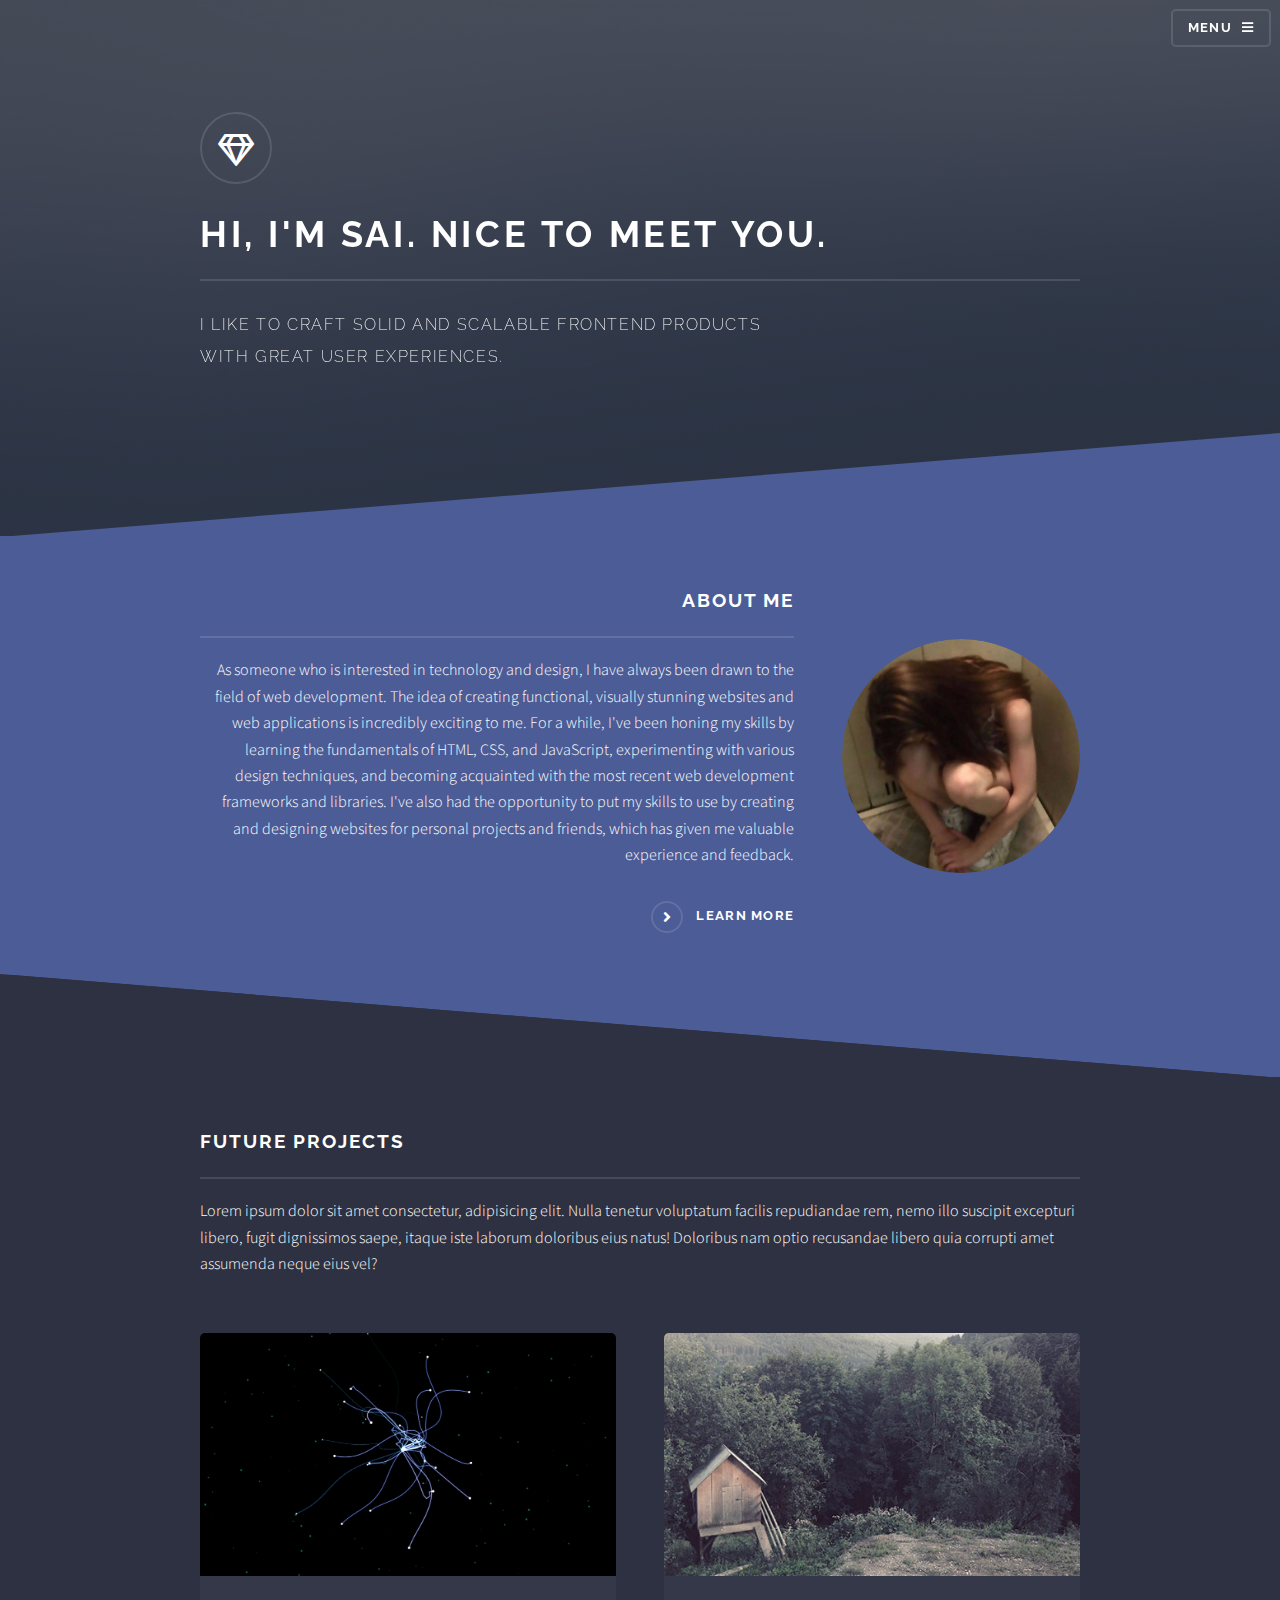
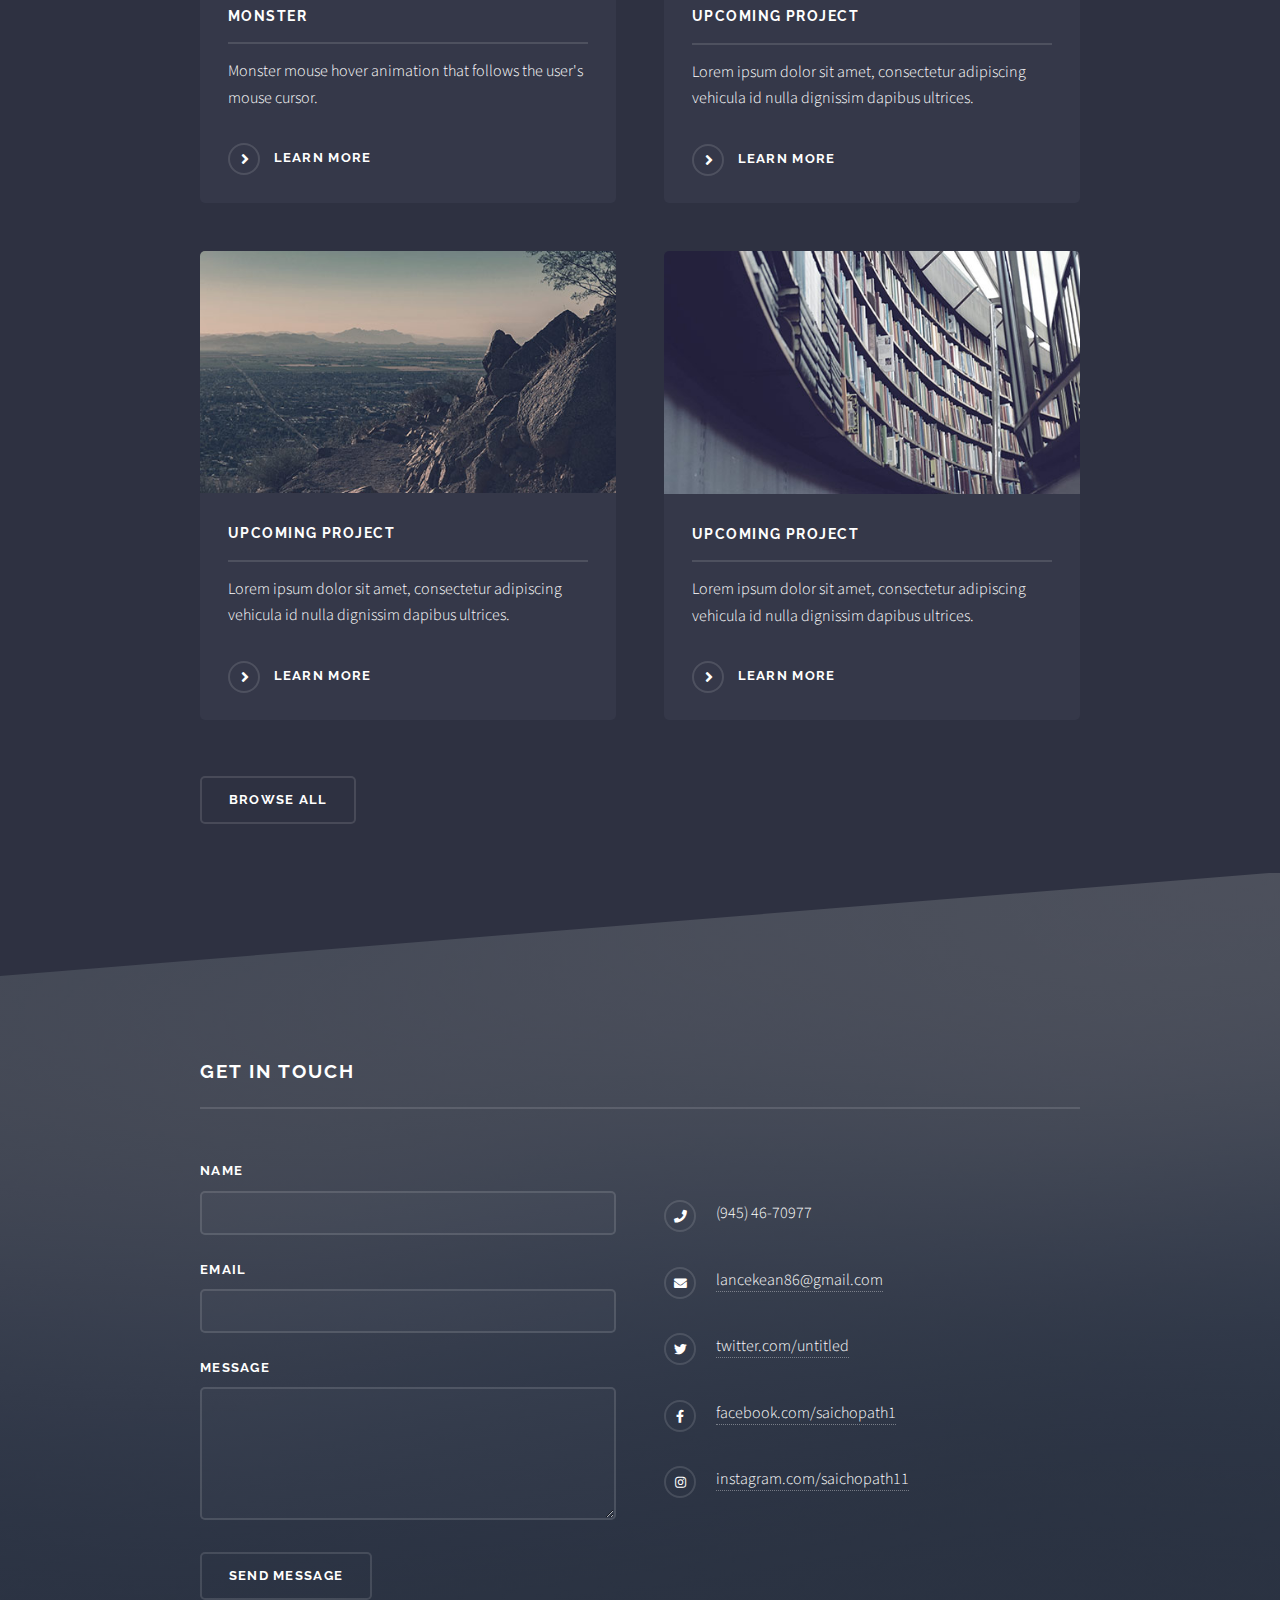
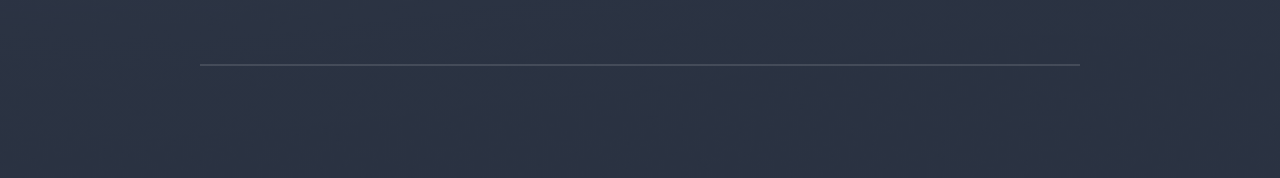
<file: index.html>
<!DOCTYPE HTML>

<html>
	<head>
		<title>SAI | Web developer</title>
		<meta charset="utf-8" />
		<meta name="viewport" content="width=device-width, initial-scale=1, user-scalable=no" />
		<link rel="stylesheet" href="assets/css/main.css" />
		<noscript><link rel="stylesheet" href="assets/css/noscript.css" /></noscript>
	</head>
	<body class="is-preload">

		<!-- Page Wrapper -->
			<div id="page-wrapper">

				<!-- Header -->
					<header id="header" class="alt">
						<h1><a href="index.html">PORTFOLIO</a></h1>
						<nav>
							<a href="#menu">Menu</a>
						</nav>
					</header>

				<!-- Menu -->
					<nav id="menu">
						<div class="inner">
							<h2>Menu</h2>
							<ul class="links">
								<li><a href="#">Home</a></li>
								<li><a href="#">Generic</a></li>
								<li><a href="#">Elements</a></li>
								<li><a href="#">Log In</a></li>
								<li><a href="#">Sign Up</a></li>
							</ul>
							<a href="#" class="close">Close</a>
						</div>
					</nav>

				<!-- Banner -->
					<section id="banner">
						<div class="inner">
							<div class="logo"><span class="icon fa-gem"></span></div>
							<h2>hi, i'm sai. nice to meet you.</h2>
							<p>I like to craft solid and scalable frontend products<br>with great user experiences.<br>	</p>
						</div>
					</section>

				<!-- Wrapper -->
					<section id="wrapper">

						<!-- One -->
							<section id="one" class="wrapper spotlight style1">
								<div class="inner">
									<a href="#" class="image"><img src="images/6.jpg" alt="" /></a>
									<div class="content">
										<h2 class="major">about me</h2>
										<p>As someone who is interested in technology and design, I have always been drawn to the field of web development. The idea of creating functional, visually stunning websites and web applications is incredibly exciting to me. For a while, I've been honing my skills by learning the fundamentals of HTML, CSS, and JavaScript, experimenting with various design techniques, and becoming acquainted with the most recent web development frameworks and libraries. I've also had the opportunity to put my skills to use by creating and designing websites for personal projects and friends, which has given me valuable experience and feedback.	
										</p>
										<a href="#" class="special">Learn more</a>
									</div>
								</div>
							</section>

						
						<!-- Four -->
							<section id="four" class="wrapper alt style1">
								<div class="inner">
									<h2 class="major">future projects</h2>
									<p>Lorem ipsum dolor sit amet consectetur, adipisicing elit. Nulla tenetur voluptatum facilis repudiandae rem, nemo illo suscipit excepturi libero, fugit dignissimos saepe, itaque iste laborum doloribus eius natus! Doloribus nam optio recusandae libero quia corrupti amet assumenda neque eius vel?</p>
									<section class="features">
										<article>
											<a href="https://saicho1.github.io/monster/" class="image"><img src="images/mons.png" alt="" /></a>
											<h3 class="major">Monster</h3>
											<p>Monster mouse hover animation that follows the user's mouse cursor.</p>
											<a href="https://saicho1.github.io/monster/" class="special">Learn more</a>
										</article>
										<article>
											<a href="#" class="image"><img src="images/2.jpg" alt="" /></a>
											<h3 class="major">upcoming project</h3>
											<p>Lorem ipsum dolor sit amet, consectetur adipiscing vehicula id nulla dignissim dapibus ultrices.</p>
											<a href="#" class="special">Learn more</a>
										</article>
										<article>
											<a href="#" class="image"><img src="images/3.jpg" alt="" /></a>
											<h3 class="major">upcoming project</h3>
											<p>Lorem ipsum dolor sit amet, consectetur adipiscing vehicula id nulla dignissim dapibus ultrices.</p>
											<a href="#" class="special">Learn more</a>
										</article>
										<article>
											<a href="#" class="image"><img src="images/4.jpg" alt="" /></a>
											<h3 class="major">upcoming project</h3>
											<p>Lorem ipsum dolor sit amet, consectetur adipiscing vehicula id nulla dignissim dapibus ultrices.</p>
											<a href="#" class="special">Learn more</a>
										</article>
									</section>
									<ul class="actions">
										<li><a href="#" class="button">Browse All</a></li>
									</ul>
								</div>
							</section>

					</section>

				<!-- Footer -->
					<section id="footer">
						<div class="inner">
							<h2 class="major">Get in touch</h2>
							<p></p>
							<form method="post" action="#">
								<div class="fields">
									<div class="field">
										<label for="name">Name</label>
										<input type="text" name="name" id="name" />
									</div>
									<div class="field">
										<label for="email">Email</label>
										<input type="email" name="email" id="email" />
									</div>
									<div class="field">
										<label for="message">Message</label>
										<textarea name="message" id="message" rows="4"></textarea>
									</div>
								</div>
								<ul class="actions">
									<li><input type="submit" value="Send Message" /></li>
								</ul>
							</form>
							<ul class="contact">	
								<li>
									
									
								</li>
								<li class="icon solid fa-phone">(945) 46-70977</li>
								<li class="icon solid fa-envelope"><a href="mailto:lancekean86@gmail.com">lancekean86@gmail.com</a></li>
								<li class="icon brands fa-twitter"><a href="https://twitter.com/twitter">twitter.com/untitled</a></li>
								<li class="icon brands fa-facebook-f"><a href="https://www.facebook.com/Saichopath1">facebook.com/saichopath1</a></li>
								<li class="icon brands fa-instagram"><a href="https://www.instagram.com/saichopath11/?hl=en">instagram.com/saichopath11</a></li>
							</ul>
							<ul class="copyright">
								
							</ul>
						</div>
					</section>

			</div>

		<!-- Scripts -->
			<script src="assets/js/jquery.min.js"></script>
			<script src="assets/js/jquery.scrollex.min.js"></script>
			<script src="assets/js/browser.min.js"></script>
			<script src="assets/js/breakpoints.min.js"></script>
			<script src="assets/js/util.js"></script>
			<script src="assets/js/main.js"></script>

	</body>
</html>
</file>
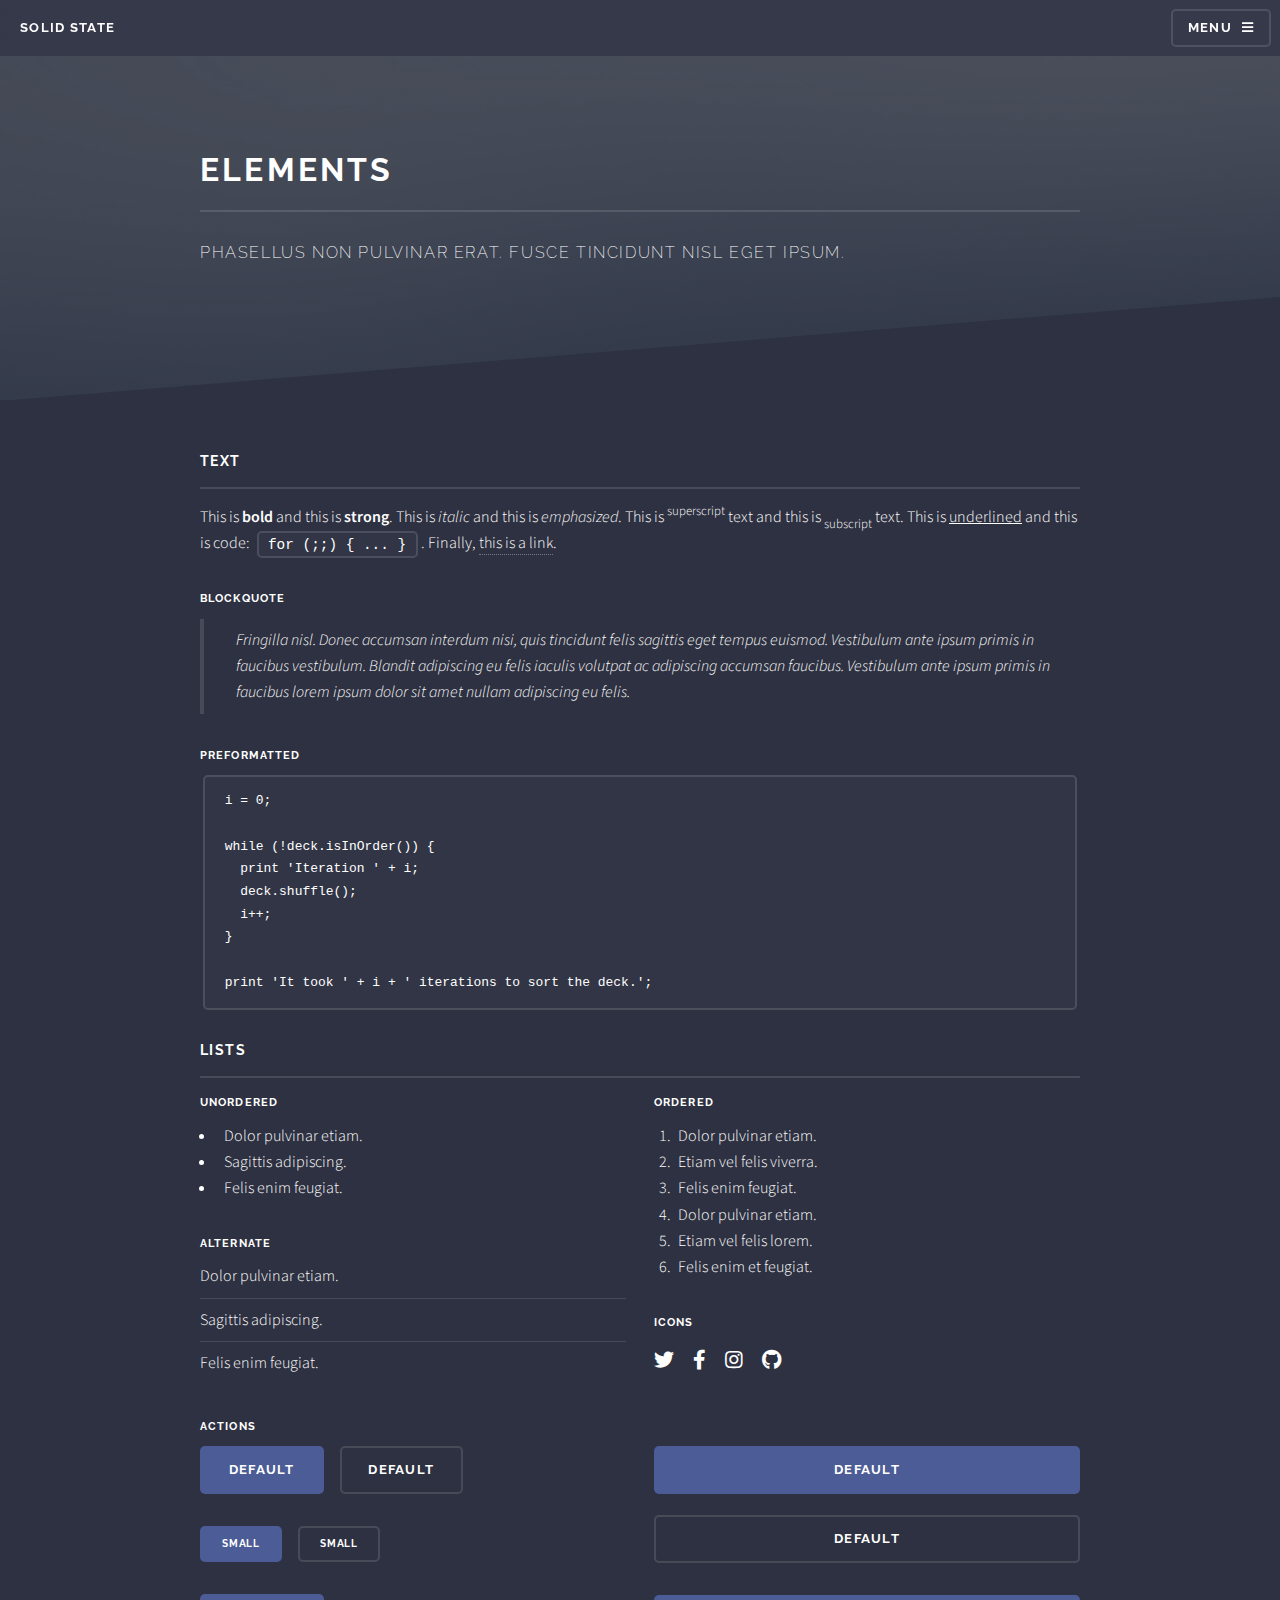
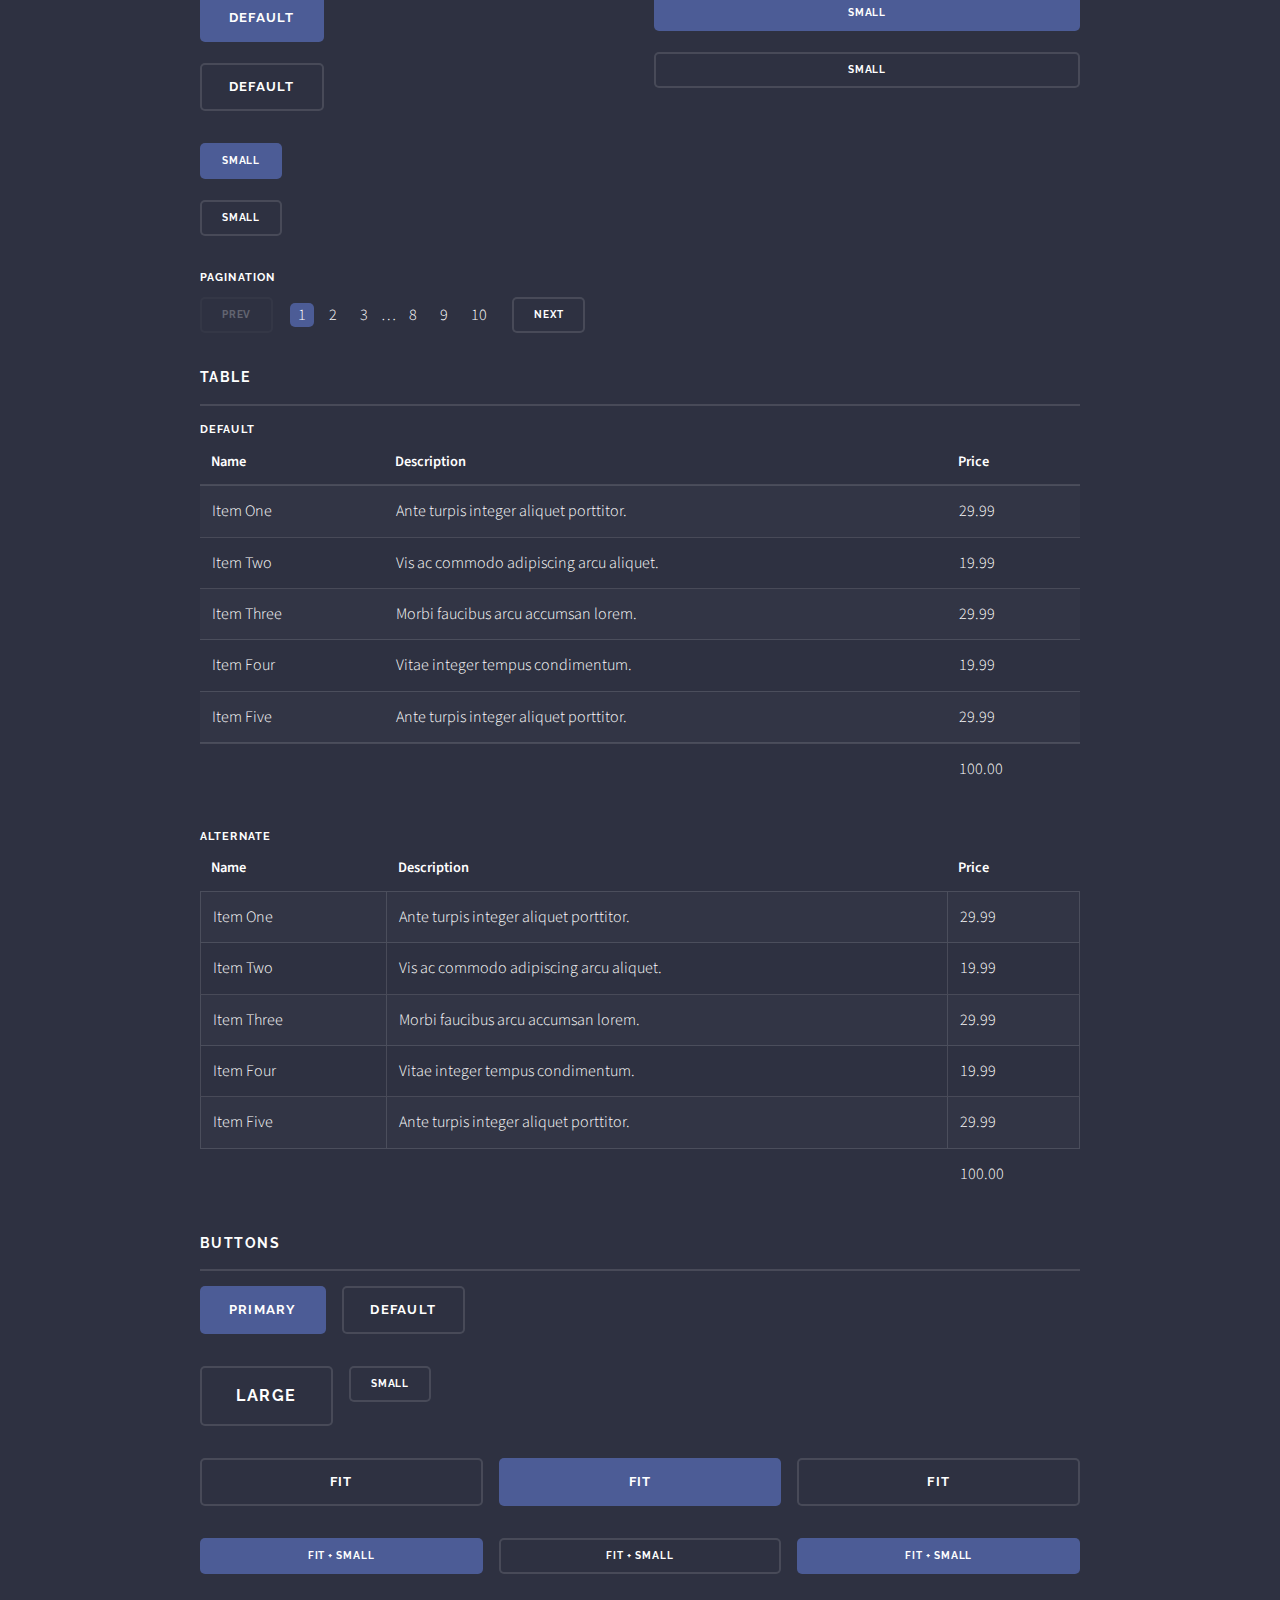
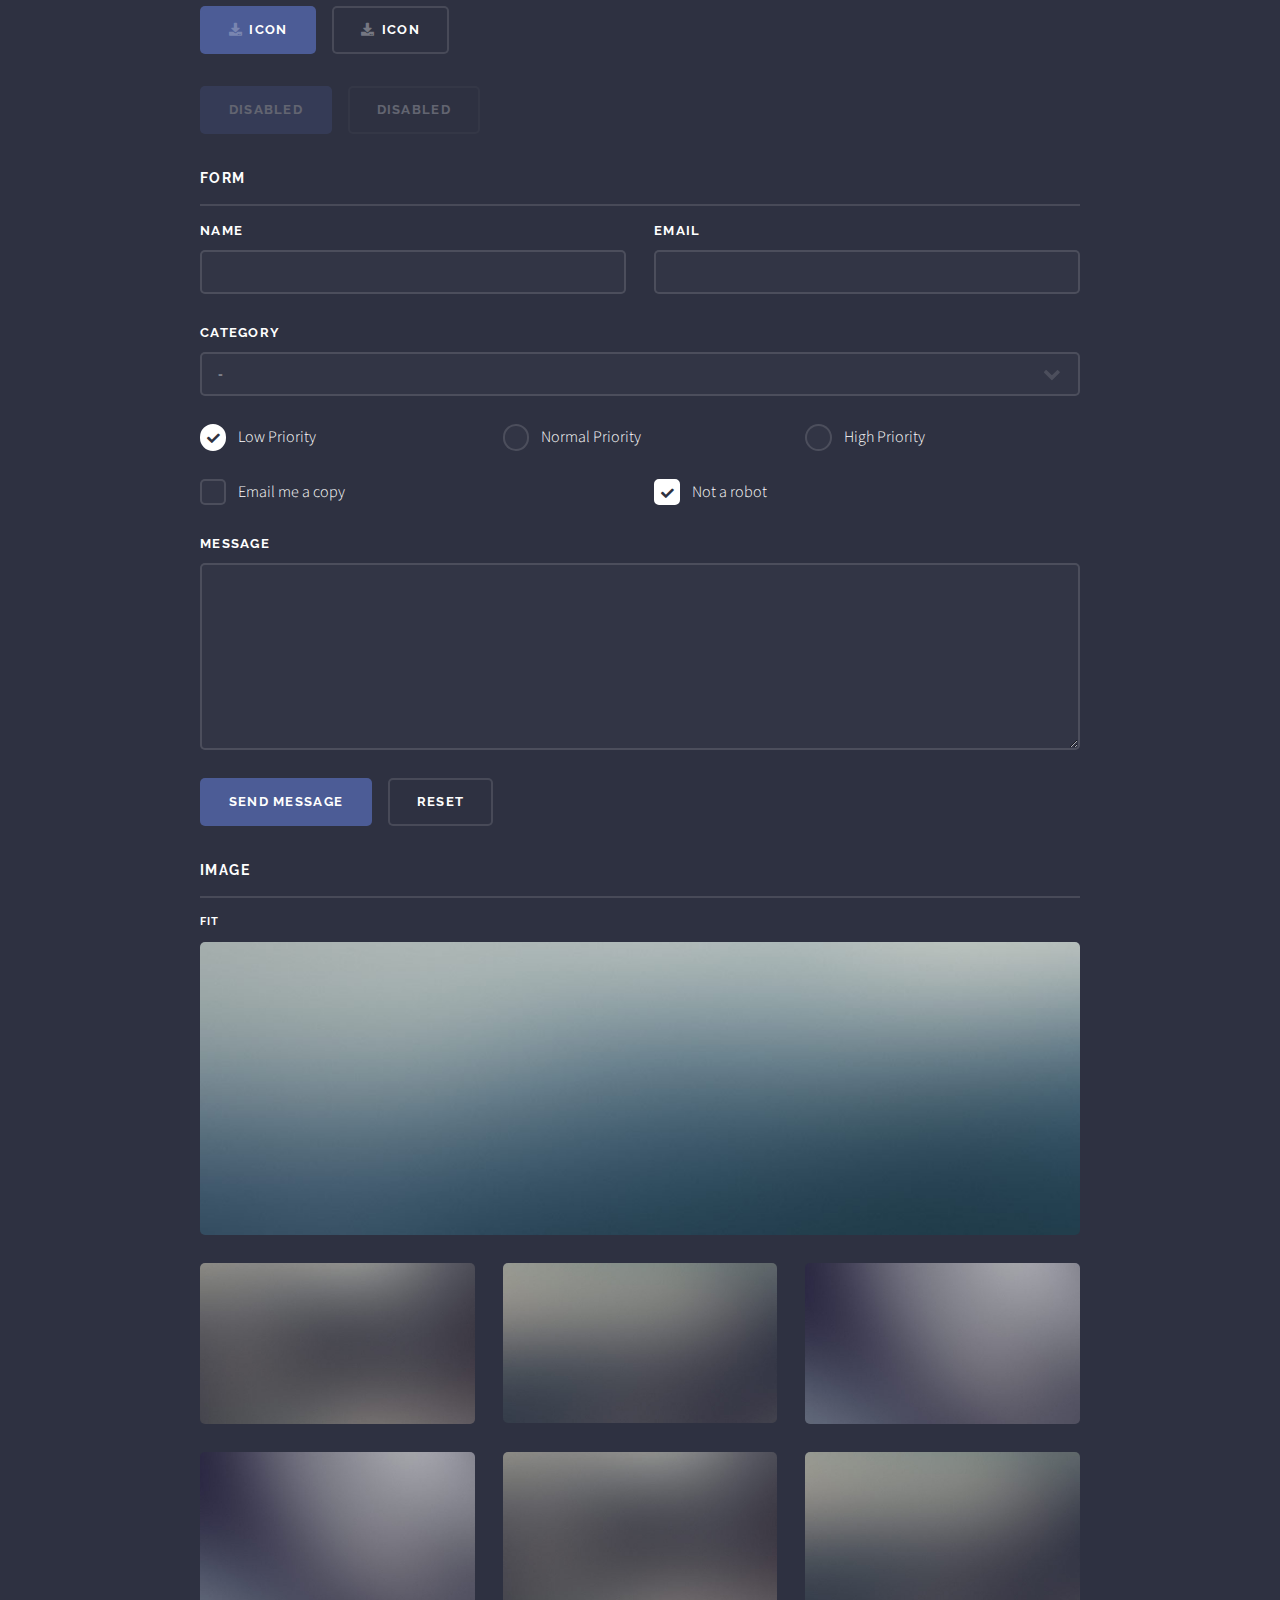
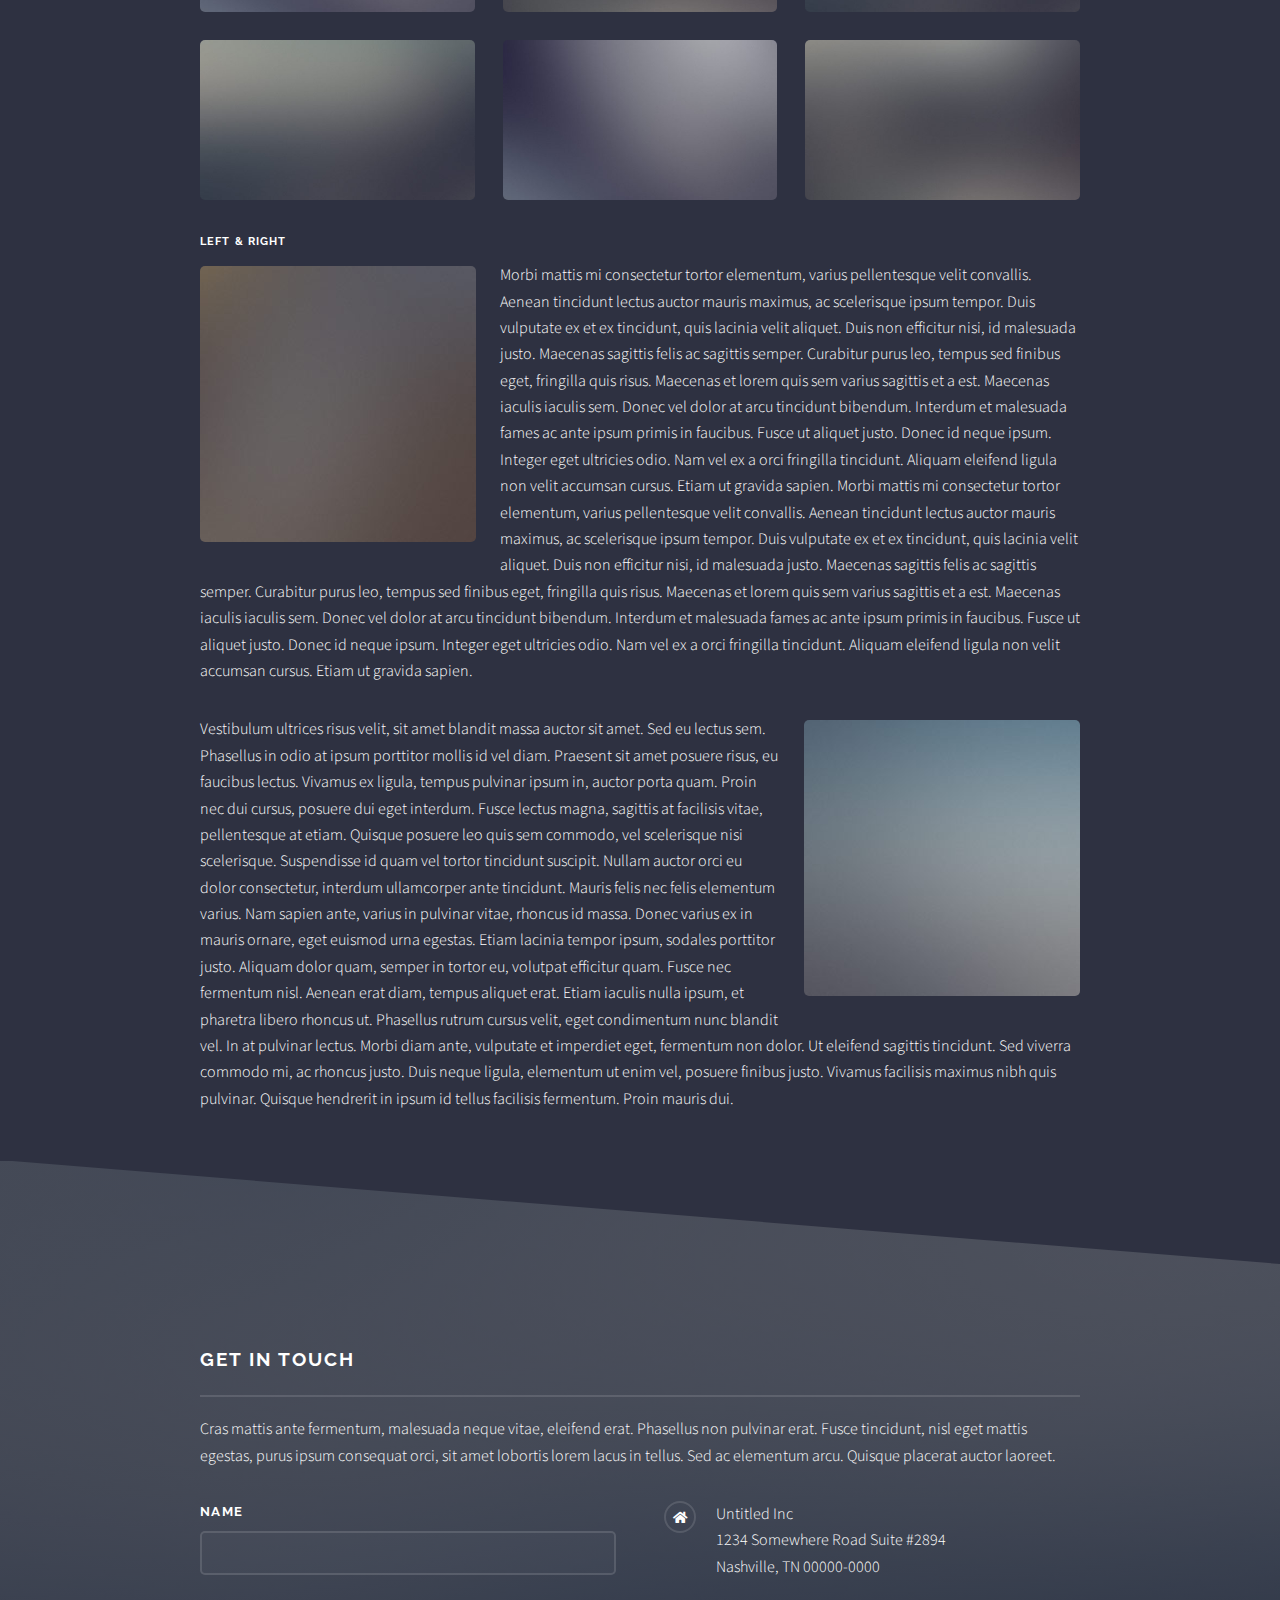
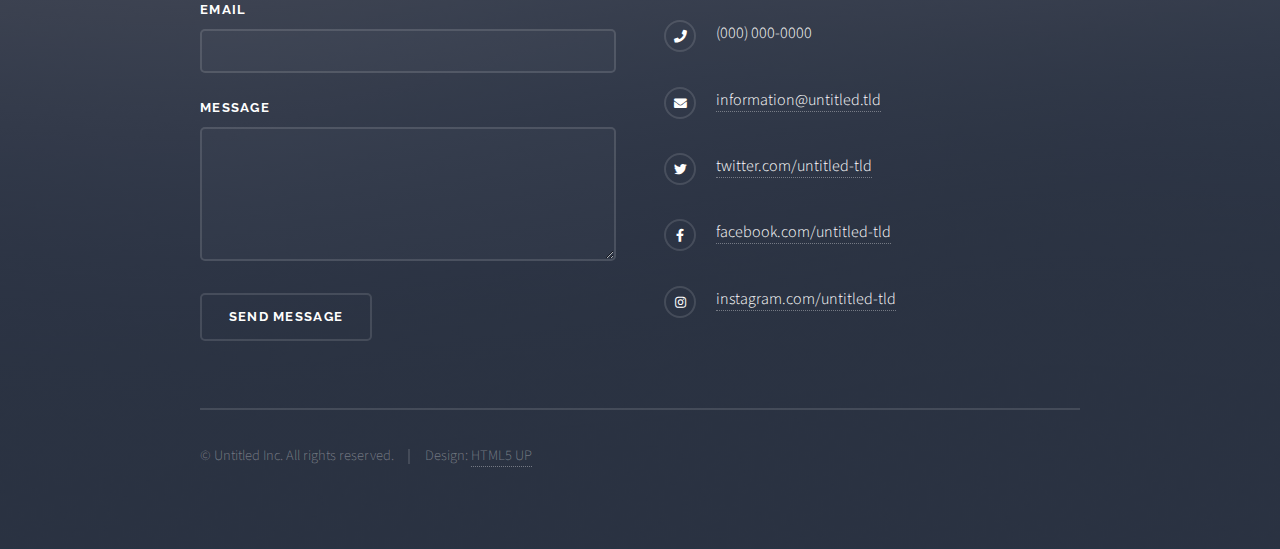
<file: elements.html>
<!DOCTYPE HTML>
<!--
	Solid State by HTML5 UP
	html5up.net | @ajlkn
	Free for personal and commercial use under the CCA 3.0 license (html5up.net/license)
-->
<html>
	<head>
		<title>Elements - Solid State by HTML5 UP</title>
		<meta charset="utf-8" />
		<meta name="viewport" content="width=device-width, initial-scale=1, user-scalable=no" />
		<link rel="stylesheet" href="assets/css/main.css" />
		<noscript><link rel="stylesheet" href="assets/css/noscript.css" /></noscript>
	</head>
	<body class="is-preload">

		<!-- Page Wrapper -->
			<div id="page-wrapper">

				<!-- Header -->
					<header id="header">
						<h1><a href="index.html">Solid State</a></h1>
						<nav>
							<a href="#menu">Menu</a>
						</nav>
					</header>

				<!-- Menu -->
					<nav id="menu">
						<div class="inner">
							<h2>Menu</h2>
							<ul class="links">
								<li><a href="index.html">Home</a></li>
								<li><a href="generic.html">Generic</a></li>
								<li><a href="elements.html">Elements</a></li>
								<li><a href="#">Log In</a></li>
								<li><a href="#">Sign Up</a></li>
							</ul>
							<a href="#" class="close">Close</a>
						</div>
					</nav>

				<!-- Wrapper -->
					<section id="wrapper">
						<header>
							<div class="inner">
								<h2>Elements</h2>
								<p>Phasellus non pulvinar erat. Fusce tincidunt nisl eget ipsum.</p>
							</div>
						</header>

						<!-- Content -->
							<div class="wrapper">
								<div class="inner">

									<section>
										<h3 class="major">Text</h3>
										<p>This is <b>bold</b> and this is <strong>strong</strong>. This is <i>italic</i> and this is <em>emphasized</em>.
										This is <sup>superscript</sup> text and this is <sub>subscript</sub> text.
										This is <u>underlined</u> and this is code: <code>for (;;) { ... }</code>. Finally, <a href="#">this is a link</a>.</p>
										<h4>Blockquote</h4>
										<blockquote>Fringilla nisl. Donec accumsan interdum nisi, quis tincidunt felis sagittis eget tempus euismod. Vestibulum ante ipsum primis in faucibus vestibulum. Blandit adipiscing eu felis iaculis volutpat ac adipiscing accumsan faucibus. Vestibulum ante ipsum primis in faucibus lorem ipsum dolor sit amet nullam adipiscing eu felis.</blockquote>
										<h4>Preformatted</h4>
										<pre><code>i = 0;

while (!deck.isInOrder()) {
  print 'Iteration ' + i;
  deck.shuffle();
  i++;
}

print 'It took ' + i + ' iterations to sort the deck.';</code></pre>
									</section>

									<section>
										<h3 class="major">Lists</h3>
										<div class="row">
											<div class="col-6 col-12-medium">
												<h4>Unordered</h4>
												<ul>
													<li>Dolor pulvinar etiam.</li>
													<li>Sagittis adipiscing.</li>
													<li>Felis enim feugiat.</li>
												</ul>
												<h4>Alternate</h4>
												<ul class="alt">
													<li>Dolor pulvinar etiam.</li>
													<li>Sagittis adipiscing.</li>
													<li>Felis enim feugiat.</li>
												</ul>
											</div>
											<div class="col-6 col-12-medium">
												<h4>Ordered</h4>
												<ol>
													<li>Dolor pulvinar etiam.</li>
													<li>Etiam vel felis viverra.</li>
													<li>Felis enim feugiat.</li>
													<li>Dolor pulvinar etiam.</li>
													<li>Etiam vel felis lorem.</li>
													<li>Felis enim et feugiat.</li>
												</ol>
												<h4>Icons</h4>
												<ul class="icons">
													<li><a href="#" class="icon brands fa-twitter"><span class="label">Twitter</span></a></li>
													<li><a href="#" class="icon brands fa-facebook-f"><span class="label">Facebook</span></a></li>
													<li><a href="#" class="icon brands fa-instagram"><span class="label">Instagram</span></a></li>
													<li><a href="#" class="icon brands fa-github"><span class="label">Github</span></a></li>
												</ul>
											</div>
										</div>
										<h4>Actions</h4>
										<div class="row">
											<div class="col-6 col-12-medium">
												<ul class="actions">
													<li><a href="#" class="button primary">Default</a></li>
													<li><a href="#" class="button">Default</a></li>
												</ul>
												<ul class="actions small">
													<li><a href="#" class="button primary small">Small</a></li>
													<li><a href="#" class="button small">Small</a></li>
												</ul>
												<ul class="actions stacked">
													<li><a href="#" class="button primary">Default</a></li>
													<li><a href="#" class="button">Default</a></li>
												</ul>
												<ul class="actions stacked small">
													<li><a href="#" class="button primary small">Small</a></li>
													<li><a href="#" class="button small">Small</a></li>
												</ul>
											</div>
											<div class="col-6 col-12-medium">
												<ul class="actions stacked">
													<li><a href="#" class="button primary fit">Default</a></li>
													<li><a href="#" class="button fit">Default</a></li>
												</ul>
												<ul class="actions stacked small">
													<li><a href="#" class="button primary small fit">Small</a></li>
													<li><a href="#" class="button small fit">Small</a></li>
												</ul>
											</div>
										</div>
										<h4>Pagination</h4>
										<ul class="pagination">
											<li><span class="button small disabled">Prev</span></li>
											<li><a href="#" class="page active">1</a></li>
											<li><a href="#" class="page">2</a></li>
											<li><a href="#" class="page">3</a></li>
											<li><span>&hellip;</span></li>
											<li><a href="#" class="page">8</a></li>
											<li><a href="#" class="page">9</a></li>
											<li><a href="#" class="page">10</a></li>
											<li><a href="#" class="button small">Next</a></li>
										</ul>
									</section>

									<section>
										<h3 class="major">Table</h3>
										<h4>Default</h4>
										<div class="table-wrapper">
											<table>
												<thead>
													<tr>
														<th>Name</th>
														<th>Description</th>
														<th>Price</th>
													</tr>
												</thead>
												<tbody>
													<tr>
														<td>Item One</td>
														<td>Ante turpis integer aliquet porttitor.</td>
														<td>29.99</td>
													</tr>
													<tr>
														<td>Item Two</td>
														<td>Vis ac commodo adipiscing arcu aliquet.</td>
														<td>19.99</td>
													</tr>
													<tr>
														<td>Item Three</td>
														<td> Morbi faucibus arcu accumsan lorem.</td>
														<td>29.99</td>
													</tr>
													<tr>
														<td>Item Four</td>
														<td>Vitae integer tempus condimentum.</td>
														<td>19.99</td>
													</tr>
													<tr>
														<td>Item Five</td>
														<td>Ante turpis integer aliquet porttitor.</td>
														<td>29.99</td>
													</tr>
												</tbody>
												<tfoot>
													<tr>
														<td colspan="2"></td>
														<td>100.00</td>
													</tr>
												</tfoot>
											</table>
										</div>

										<h4>Alternate</h4>
										<div class="table-wrapper">
											<table class="alt">
												<thead>
													<tr>
														<th>Name</th>
														<th>Description</th>
														<th>Price</th>
													</tr>
												</thead>
												<tbody>
													<tr>
														<td>Item One</td>
														<td>Ante turpis integer aliquet porttitor.</td>
														<td>29.99</td>
													</tr>
													<tr>
														<td>Item Two</td>
														<td>Vis ac commodo adipiscing arcu aliquet.</td>
														<td>19.99</td>
													</tr>
													<tr>
														<td>Item Three</td>
														<td> Morbi faucibus arcu accumsan lorem.</td>
														<td>29.99</td>
													</tr>
													<tr>
														<td>Item Four</td>
														<td>Vitae integer tempus condimentum.</td>
														<td>19.99</td>
													</tr>
													<tr>
														<td>Item Five</td>
														<td>Ante turpis integer aliquet porttitor.</td>
														<td>29.99</td>
													</tr>
												</tbody>
												<tfoot>
													<tr>
														<td colspan="2"></td>
														<td>100.00</td>
													</tr>
												</tfoot>
											</table>
										</div>
									</section>

									<section>
										<h3 class="major">Buttons</h3>
										<ul class="actions">
											<li><a href="#" class="button primary">Primary</a></li>
											<li><a href="#" class="button">Default</a></li>
										</ul>
										<ul class="actions">
											<li><a href="#" class="button large">Large</a></li>
											<li><a href="#" class="button small">Small</a></li>
										</ul>
										<ul class="actions fit">
											<li><a href="#" class="button fit">Fit</a></li>
											<li><a href="#" class="button primary fit">Fit</a></li>
											<li><a href="#" class="button fit">Fit</a></li>
										</ul>
										<ul class="actions fit small">
											<li><a href="#" class="button primary fit small">Fit + Small</a></li>
											<li><a href="#" class="button fit small">Fit + Small</a></li>
											<li><a href="#" class="button primary fit small">Fit + Small</a></li>
										</ul>
										<ul class="actions">
											<li><a href="#" class="button primary icon solid fa-download">Icon</a></li>
											<li><a href="#" class="button icon solid fa-download">Icon</a></li>
										</ul>
										<ul class="actions">
											<li><span class="button primary disabled">Disabled</span></li>
											<li><span class="button disabled">Disabled</span></li>
										</ul>
									</section>

									<section>
										<h3 class="major">Form</h3>
										<form method="post" action="#">
											<div class="row gtr-uniform">
												<div class="col-6 col-12-xsmall">
													<label for="demo-name">Name</label>
													<input type="text" name="demo-name" id="demo-name" value="" />
												</div>
												<div class="col-6 col-12-xsmall">
													<label for="demo-email">Email</label>
													<input type="email" name="demo-email" id="demo-email" value="" />
												</div>
												<div class="col-12">
													<label for="demo-category">Category</label>
													<select name="demo-category" id="demo-category">
														<option value="">-</option>
														<option value="1">Manufacturing</option>
														<option value="1">Shipping</option>
														<option value="1">Administration</option>
														<option value="1">Human Resources</option>
													</select>
												</div>
												<div class="col-4 col-12-small">
													<input type="radio" id="demo-priority-low" name="demo-priority" checked>
													<label for="demo-priority-low">Low Priority</label>
												</div>
												<div class="col-4 col-12-small">
													<input type="radio" id="demo-priority-normal" name="demo-priority">
													<label for="demo-priority-normal">Normal Priority</label>
												</div>
												<div class="col-4 col-12-small">
													<input type="radio" id="demo-priority-high" name="demo-priority">
													<label for="demo-priority-high">High Priority</label>
												</div>
												<div class="col-6 col-12-small">
													<input type="checkbox" id="demo-copy" name="demo-copy">
													<label for="demo-copy">Email me a copy</label>
												</div>
												<div class="col-6 col-12-small">
													<input type="checkbox" id="demo-human" name="demo-human" checked>
													<label for="demo-human">Not a robot</label>
												</div>
												<div class="col-12">
													<label for="demo-message">Message</label>
													<textarea name="demo-message" id="demo-message" rows="6"></textarea>
												</div>
												<div class="col-12">
													<ul class="actions">
														<li><input type="submit" value="Send Message" class="primary" /></li>
														<li><input type="reset" value="Reset" /></li>
													</ul>
												</div>
											</div>
										</form>
									</section>

									<section>
										<h3 class="major">Image</h3>
										<h4>Fit</h4>
										<div class="box alt">
											<div class="row gtr-uniform">
												<div class="col-12"><span class="image fit"><img src="images/pic08.jpg" alt="" /></span></div>
												<div class="col-4"><span class="image fit"><img src="images/pic05.jpg" alt="" /></span></div>
												<div class="col-4"><span class="image fit"><img src="images/pic06.jpg" alt="" /></span></div>
												<div class="col-4"><span class="image fit"><img src="images/pic07.jpg" alt="" /></span></div>
												<div class="col-4"><span class="image fit"><img src="images/pic07.jpg" alt="" /></span></div>
												<div class="col-4"><span class="image fit"><img src="images/pic05.jpg" alt="" /></span></div>
												<div class="col-4"><span class="image fit"><img src="images/pic06.jpg" alt="" /></span></div>
												<div class="col-4"><span class="image fit"><img src="images/pic06.jpg" alt="" /></span></div>
												<div class="col-4"><span class="image fit"><img src="images/pic07.jpg" alt="" /></span></div>
												<div class="col-4"><span class="image fit"><img src="images/pic05.jpg" alt="" /></span></div>
											</div>
										</div>
										<h4>Left &amp; Right</h4>
										<p><span class="image left"><img src="images/pic01.jpg" alt="" /></span>Morbi mattis mi consectetur tortor elementum, varius pellentesque velit convallis. Aenean tincidunt lectus auctor mauris maximus, ac scelerisque ipsum tempor. Duis vulputate ex et ex tincidunt, quis lacinia velit aliquet. Duis non efficitur nisi, id malesuada justo. Maecenas sagittis felis ac sagittis semper. Curabitur purus leo, tempus sed finibus eget, fringilla quis risus. Maecenas et lorem quis sem varius sagittis et a est. Maecenas iaculis iaculis sem. Donec vel dolor at arcu tincidunt bibendum. Interdum et malesuada fames ac ante ipsum primis in faucibus. Fusce ut aliquet justo. Donec id neque ipsum. Integer eget ultricies odio. Nam vel ex a orci fringilla tincidunt. Aliquam eleifend ligula non velit accumsan cursus. Etiam ut gravida sapien. Morbi mattis mi consectetur tortor elementum, varius pellentesque velit convallis. Aenean tincidunt lectus auctor mauris maximus, ac scelerisque ipsum tempor. Duis vulputate ex et ex tincidunt, quis lacinia velit aliquet. Duis non efficitur nisi, id malesuada justo. Maecenas sagittis felis ac sagittis semper. Curabitur purus leo, tempus sed finibus eget, fringilla quis risus. Maecenas et lorem quis sem varius sagittis et a est. Maecenas iaculis iaculis sem. Donec vel dolor at arcu tincidunt bibendum. Interdum et malesuada fames ac ante ipsum primis in faucibus. Fusce ut aliquet justo. Donec id neque ipsum. Integer eget ultricies odio. Nam vel ex a orci fringilla tincidunt. Aliquam eleifend ligula non velit accumsan cursus. Etiam ut gravida sapien.</p>
										<p><span class="image right"><img src="images/pic02.jpg" alt="" /></span>Vestibulum ultrices risus velit, sit amet blandit massa auctor sit amet. Sed eu lectus sem. Phasellus in odio at ipsum porttitor mollis id vel diam. Praesent sit amet posuere risus, eu faucibus lectus. Vivamus ex ligula, tempus pulvinar ipsum in, auctor porta quam. Proin nec dui cursus, posuere dui eget interdum. Fusce lectus magna, sagittis at facilisis vitae, pellentesque at etiam. Quisque posuere leo quis sem commodo, vel scelerisque nisi scelerisque. Suspendisse id quam vel tortor tincidunt suscipit. Nullam auctor orci eu dolor consectetur, interdum ullamcorper ante tincidunt. Mauris felis nec felis elementum varius. Nam sapien ante, varius in pulvinar vitae, rhoncus id massa. Donec varius ex in mauris ornare, eget euismod urna egestas. Etiam lacinia tempor ipsum, sodales porttitor justo. Aliquam dolor quam, semper in tortor eu, volutpat efficitur quam. Fusce nec fermentum nisl. Aenean erat diam, tempus aliquet erat. Etiam iaculis nulla ipsum, et pharetra libero rhoncus ut. Phasellus rutrum cursus velit, eget condimentum nunc blandit vel. In at pulvinar lectus. Morbi diam ante, vulputate et imperdiet eget, fermentum non dolor. Ut eleifend sagittis tincidunt. Sed viverra commodo mi, ac rhoncus justo. Duis neque ligula, elementum ut enim vel, posuere finibus justo. Vivamus facilisis maximus nibh quis pulvinar. Quisque hendrerit in ipsum id tellus facilisis fermentum. Proin mauris dui.</p>
									</section>

								</div>
							</div>

					</section>

				<!-- Footer -->
					<section id="footer">
						<div class="inner">
							<h2 class="major">Get in touch</h2>
							<p>Cras mattis ante fermentum, malesuada neque vitae, eleifend erat. Phasellus non pulvinar erat. Fusce tincidunt, nisl eget mattis egestas, purus ipsum consequat orci, sit amet lobortis lorem lacus in tellus. Sed ac elementum arcu. Quisque placerat auctor laoreet.</p>
							<form method="post" action="#">
								<div class="fields">
									<div class="field">
										<label for="name">Name</label>
										<input type="text" name="name" id="name" />
									</div>
									<div class="field">
										<label for="email">Email</label>
										<input type="email" name="email" id="email" />
									</div>
									<div class="field">
										<label for="message">Message</label>
										<textarea name="message" id="message" rows="4"></textarea>
									</div>
								</div>
								<ul class="actions">
									<li><input type="submit" value="Send Message" /></li>
								</ul>
							</form>
							<ul class="contact">
								<li class="icon solid fa-home">
									Untitled Inc<br />
									1234 Somewhere Road Suite #2894<br />
									Nashville, TN 00000-0000
								</li>
								<li class="icon solid fa-phone">(000) 000-0000</li>
								<li class="icon solid fa-envelope"><a href="#">information@untitled.tld</a></li>
								<li class="icon brands fa-twitter"><a href="#">twitter.com/untitled-tld</a></li>
								<li class="icon brands fa-facebook-f"><a href="#">facebook.com/untitled-tld</a></li>
								<li class="icon brands fa-instagram"><a href="#">instagram.com/untitled-tld</a></li>
							</ul>
							<ul class="copyright">
								<li>&copy; Untitled Inc. All rights reserved.</li><li>Design: <a href="http://html5up.net">HTML5 UP</a></li>
							</ul>
						</div>
					</section>

			</div>

		<!-- Scripts -->
			<script src="assets/js/jquery.min.js"></script>
			<script src="assets/js/jquery.scrollex.min.js"></script>
			<script src="assets/js/browser.min.js"></script>
			<script src="assets/js/breakpoints.min.js"></script>
			<script src="assets/js/util.js"></script>
			<script src="assets/js/main.js"></script>

	</body>
</html>
</file>
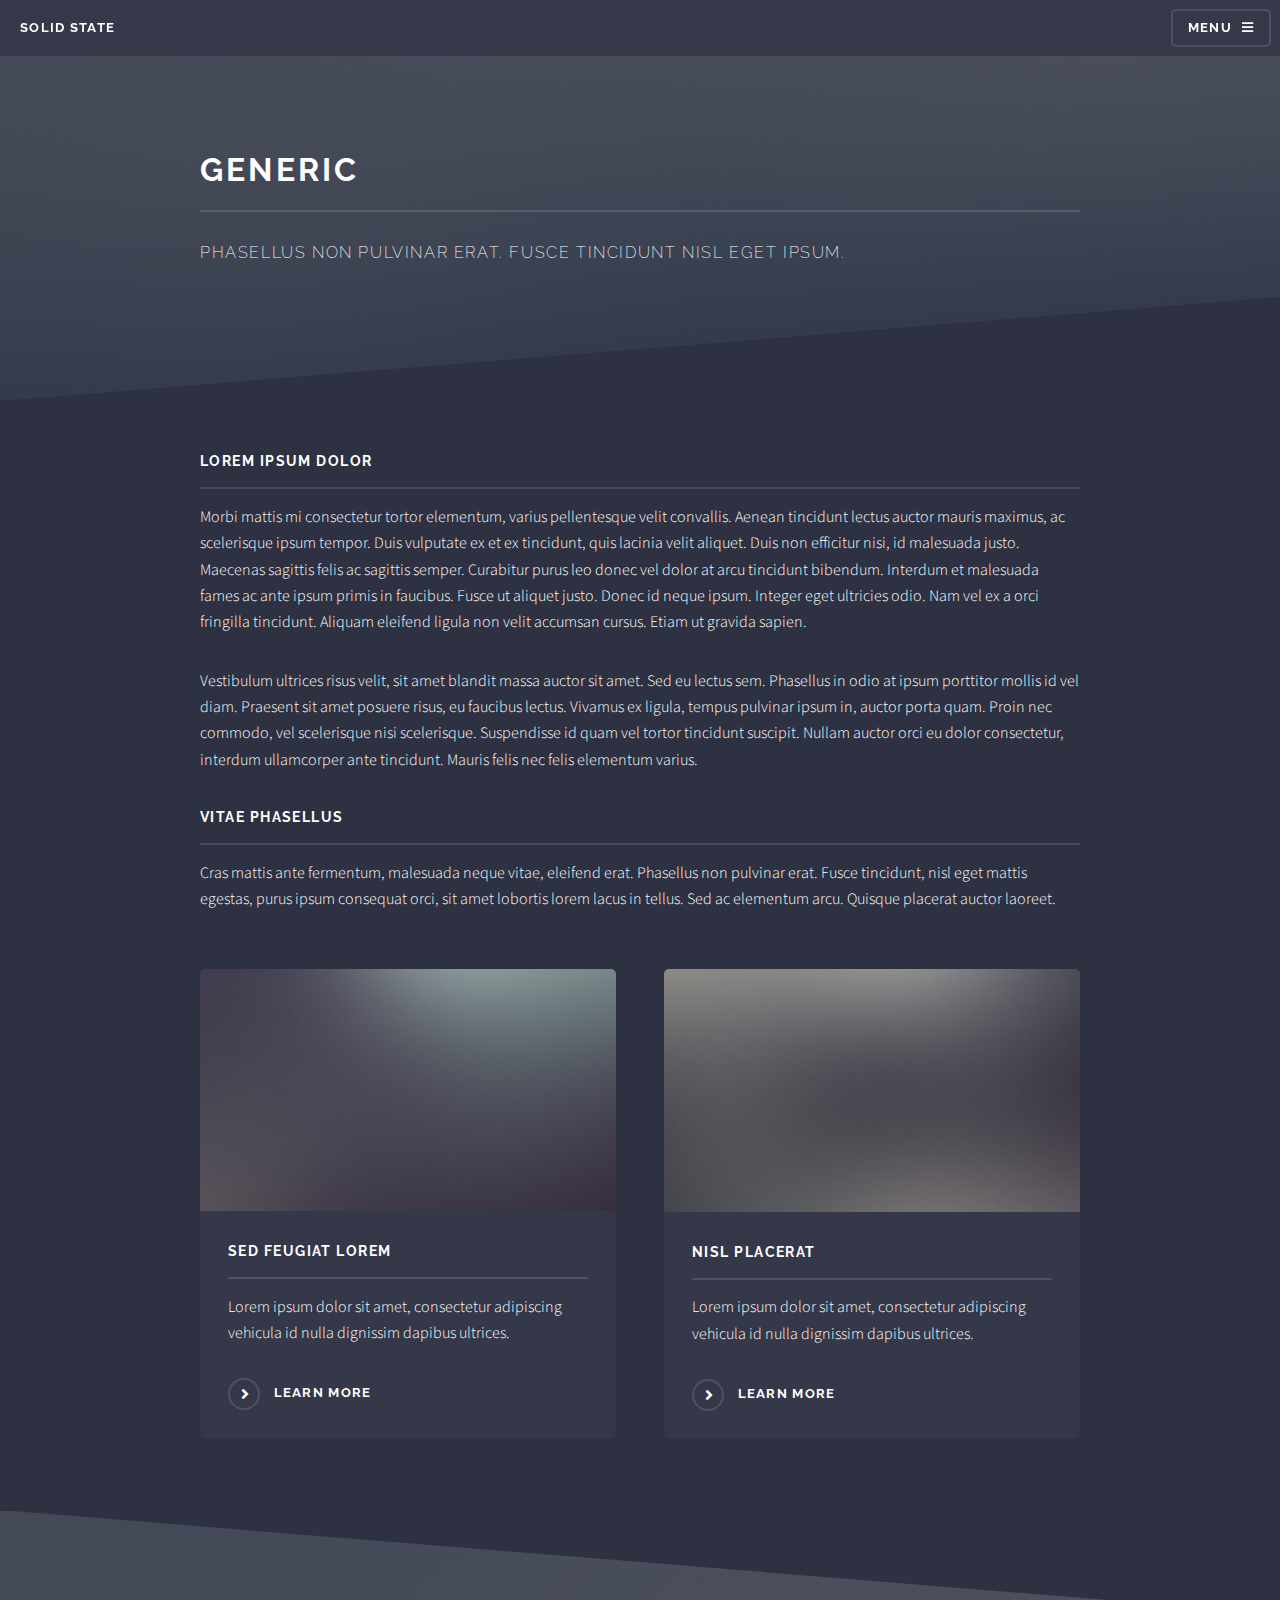
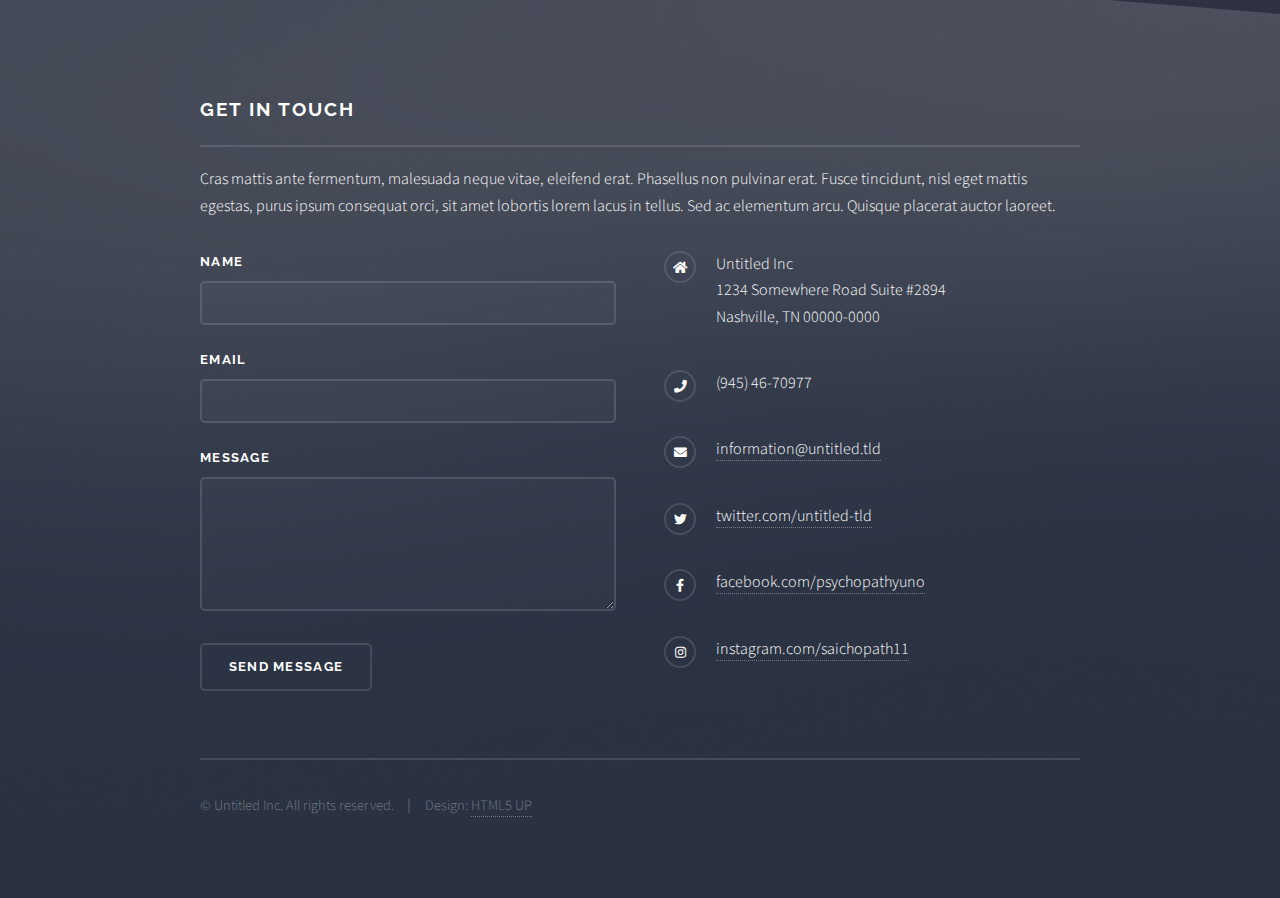
<file: generic.html>
<!DOCTYPE HTML>
<!--
	Solid State by HTML5 UP
	html5up.net | @ajlkn
	Free for personal and commercial use under the CCA 3.0 license (html5up.net/license)
-->
<html>
	<head>
		<title>Generic - Solid State by HTML5 UP</title>
		<meta charset="utf-8" />
		<meta name="viewport" content="width=device-width, initial-scale=1, user-scalable=no" />
		<link rel="stylesheet" href="assets/css/main.css" />
		<noscript><link rel="stylesheet" href="assets/css/noscript.css" /></noscript>
	</head>
	<body class="is-preload">

		<!-- Page Wrapper -->
			<div id="page-wrapper">

				<!-- Header -->
					<header id="header">
						<h1><a href="index.html">Solid State</a></h1>
						<nav>
							<a href="#menu">Menu</a>
						</nav>
					</header>

				<!-- Menu -->
					<nav id="menu">
						<div class="inner">
							<h2>Menu</h2>
							<ul class="links">
								<li><a href="index.html">Home</a></li>
								<li><a href="generic.html">Generic</a></li>
								<li><a href="elements.html">Elements</a></li>
								<li><a href="#">Log In</a></li>
								<li><a href="#">Sign Up</a></li>
							</ul>
							<a href="#" class="close">Close</a>
						</div>
					</nav>

				<!-- Wrapper -->
					<section id="wrapper">
						<header>
							<div class="inner">
								<h2>Generic</h2>
								<p>Phasellus non pulvinar erat. Fusce tincidunt nisl eget ipsum.</p>
							</div>
						</header>

						<!-- Content -->
							<div class="wrapper">
								<div class="inner">

									<h3 class="major">Lorem ipsum dolor</h3>
									<p>Morbi mattis mi consectetur tortor elementum, varius pellentesque velit convallis. Aenean tincidunt lectus auctor mauris maximus, ac scelerisque ipsum tempor. Duis vulputate ex et ex tincidunt, quis lacinia velit aliquet. Duis non efficitur nisi, id malesuada justo. Maecenas sagittis felis ac sagittis semper. Curabitur purus leo donec vel dolor at arcu tincidunt bibendum. Interdum et malesuada fames ac ante ipsum primis in faucibus. Fusce ut aliquet justo. Donec id neque ipsum. Integer eget ultricies odio. Nam vel ex a orci fringilla tincidunt. Aliquam eleifend ligula non velit accumsan cursus. Etiam ut gravida sapien.</p>

									<p>Vestibulum ultrices risus velit, sit amet blandit massa auctor sit amet. Sed eu lectus sem. Phasellus in odio at ipsum porttitor mollis id vel diam. Praesent sit amet posuere risus, eu faucibus lectus. Vivamus ex ligula, tempus pulvinar ipsum in, auctor porta quam. Proin nec commodo, vel scelerisque nisi scelerisque. Suspendisse id quam vel tortor tincidunt suscipit. Nullam auctor orci eu dolor consectetur, interdum ullamcorper ante tincidunt. Mauris felis nec felis elementum varius.</p>

									<h3 class="major">Vitae phasellus</h3>
									<p>Cras mattis ante fermentum, malesuada neque vitae, eleifend erat. Phasellus non pulvinar erat. Fusce tincidunt, nisl eget mattis egestas, purus ipsum consequat orci, sit amet lobortis lorem lacus in tellus. Sed ac elementum arcu. Quisque placerat auctor laoreet.</p>

									<section class="features">
										<article>
											<a href="#" class="image"><img src="images/pic04.jpg" alt="" /></a>
											<h3 class="major">Sed feugiat lorem</h3>
											<p>Lorem ipsum dolor sit amet, consectetur adipiscing vehicula id nulla dignissim dapibus ultrices.</p>
											<a href="#" class="special">Learn more</a>
										</article>
										<article>
											<a href="#" class="image"><img src="images/pic05.jpg" alt="" /></a>
											<h3 class="major">Nisl placerat</h3>
											<p>Lorem ipsum dolor sit amet, consectetur adipiscing vehicula id nulla dignissim dapibus ultrices.</p>
											<a href="#" class="special">Learn more</a>
										</article>
									</section>

								</div>
							</div>

					</section>

				<!-- Footer -->
					<section id="footer">
						<div class="inner">
							<h2 class="major">Get in touch</h2>
							<p>Cras mattis ante fermentum, malesuada neque vitae, eleifend erat. Phasellus non pulvinar erat. Fusce tincidunt, nisl eget mattis egestas, purus ipsum consequat orci, sit amet lobortis lorem lacus in tellus. Sed ac elementum arcu. Quisque placerat auctor laoreet.</p>
							<form method="post" action="#">
								<div class="fields">
									<div class="field">
										<label for="name">Name</label>
										<input type="text" name="name" id="name" />
									</div>
									<div class="field">
										<label for="email">Email</label>
										<input type="email" name="email" id="email" />
									</div>
									<div class="field">
										<label for="message">Message</label>
										<textarea name="message" id="message" rows="4"></textarea>
									</div>
								</div>
								<ul class="actions">
									<li><input type="submit" value="Send Message" /></li>
								</ul>
							</form>
							<ul class="contact">
								<li class="icon solid fa-home">
									Untitled Inc<br />
									1234 Somewhere Road Suite #2894<br />
									Nashville, TN 00000-0000
								</li>
								<li class="icon solid fa-phone">(945) 46-70977</li>
								<li class="icon solid fa-envelope"><a href="#">information@untitled.tld</a></li>
								<li class="icon brands fa-twitter"><a href="#">twitter.com/untitled-tld</a></li>
								<li class="icon brands fa-facebook-f"><a href="#">facebook.com/psychopathyuno</a></li>
								<li class="icon brands fa-instagram"><a href="https://www.instagram.com/saichopath11/?hl=en">instagram.com/saichopath11</a></li>
							</ul>
							<ul class="copyright">
								<li>&copy; Untitled Inc. All rights reserved.</li><li>Design: <a href="http://html5up.net">HTML5 UP</a></li>
							</ul>
						</div>
					</section>

			</div>

		<!-- Scripts -->
			<script src="assets/js/jquery.min.js"></script>
			<script src="assets/js/jquery.scrollex.min.js"></script>
			<script src="assets/js/browser.min.js"></script>
			<script src="assets/js/breakpoints.min.js"></script>
			<script src="assets/js/util.js"></script>
			<script src="assets/js/main.js"></script>

	</body>
</html>
</file>
<file: assets/css/noscript.css>
/*
	Solid State by HTML5 UP
	html5up.net | @ajlkn
	Free for personal and commercial use under the CCA 3.0 license (html5up.net/license)
*/

/* Banner */

	body.is-preload #banner .logo {
		-moz-transform: none;
		-webkit-transform: none;
		-ms-transform: none;
		transform: none;
		opacity: 1;
	}

	body.is-preload #banner h2 {
		opacity: 1;
		-moz-transform: none;
		-webkit-transform: none;
		-ms-transform: none;
		transform: none;
		-moz-filter: none;
		-webkit-filter: none;
		-ms-filter: none;
		filter: none;
	}

	body.is-preload #banner p {
		opacity: 01;
		-moz-transform: none;
		-webkit-transform: none;
		-ms-transform: none;
		transform: none;
		-moz-filter: none;
		-webkit-filter: none;
		-ms-filter: none;
		filter: none;
	}
</file>
<file: assets/css/main.css>
@import url(fontawesome-all.min.css);
@import url("https://fonts.googleapis.com/css?family=Raleway:200,700|Source+Sans+Pro:300,600,300italic,600italic");

/*
	Solid State by HTML5 UP
	html5up.net | @ajlkn
	Free for personal and commercial use under the CCA 3.0 license (html5up.net/license)
*/

html, body, div, span, applet, object,
iframe, h1, h2, h3, h4, h5, h6, p, blockquote,
pre, a, abbr, acronym, address, big, cite,
code, del, dfn, em, img, ins, kbd, q, s, samp,
small, strike, strong, sub, sup, tt, var, b,
u, i, center, dl, dt, dd, ol, ul, li, fieldset,
form, label, legend, table, caption, tbody,
tfoot, thead, tr, th, td, article, aside,
canvas, details, embed, figure, figcaption,
footer, header, hgroup, menu, nav, output, ruby,
section, summary, time, mark, audio, video {
	margin: 0;
	padding: 0;
	border: 0;
	font-size: 100%;
	font: inherit;
	vertical-align: baseline;}

article, aside, details, figcaption, figure,
footer, header, hgroup, menu, nav, section {
	display: block;}

body {
	line-height: 1;
}

ol, ul {
	list-style: none;
}

blockquote, q {
	quotes: none;
}

	blockquote:before, blockquote:after, q:before, q:after {
		content: '';
		content: none;
	}

table {
	border-collapse: collapse;
	border-spacing: 0;
}

body {
	-webkit-text-size-adjust: none;
}

mark {
	background-color: transparent;
	color: inherit;
}

input::-moz-focus-inner {
	border: 0;
	padding: 0;
}

input, select, textarea {
	-moz-appearance: none;
	-webkit-appearance: none;
	-ms-appearance: none;
	appearance: none;
}

/* Basic */

	@-ms-viewport {
		width: device-width;
	}

	body {
		-ms-overflow-style: scrollbar;
	}

	@media screen and (max-width: 480px) {

		html, body {
			min-width: 320px;
		}

	}

	html {
		box-sizing: border-box;
	}

	*, *:before, *:after {
		box-sizing: inherit;
	}

	body {
		background-color: #2e3141;
		background-image: linear-gradient(to top, rgba(46, 49, 65, 0.8), rgba(46, 49, 65, 0.8)), url("../../images/5.jpg");
		background-size: auto,
 cover;
		background-attachment: fixed,
 fixed;
		background-position: center,
 center;
	}

		body.is-preload *, body.is-preload *:before, body.is-preload *:after {
			-moz-animation: none !important;
			-webkit-animation: none !important;
			-ms-animation: none !important;
			animation: none !important;
			-moz-transition: none !important;
			-webkit-transition: none !important;
			-ms-transition: none !important;
			transition: none !important;
		}

/* Type */

	body, input, select, textarea {
		color: #ffffff;
		font-family: "Source Sans Pro", Helvetica, sans-serif;
		font-size: 16.5pt;
		font-weight: 300;
		line-height: 1.65;
	}

		@media screen and (max-width: 1680px) {

			body, input, select, textarea {
				font-size: 13pt;
			}

		}

		@media screen and (max-width: 1280px) {

			body, input, select, textarea {
				font-size: 12pt;
			}

		}

		@media screen and (max-width: 980px) {

			body, input, select, textarea {
				font-size: 12pt;
			}

		}

		@media screen and (max-width: 736px) {

			body, input, select, textarea {
				font-size: 12pt;
			}

		}

		@media screen and (max-width: 480px) {

			body, input, select, textarea {
				font-size: 12pt;
			}

		}

	a {
		-moz-transition: color 0.2s ease-in-out, border-bottom-color 0.2s ease-in-out;
		-webkit-transition: color 0.2s ease-in-out, border-bottom-color 0.2s ease-in-out;
		-ms-transition: color 0.2s ease-in-out, border-bottom-color 0.2s ease-in-out;
		transition: color 0.2s ease-in-out, border-bottom-color 0.2s ease-in-out;
		border-bottom: dotted 1px rgba(255, 255, 255, 0.35);
		color: #ffffff;
		text-decoration: none;
	}

		a:hover {
			border-bottom-color: transparent;
			color: #ffffff !important;
		}

		a.special:not(.button) {
			text-decoration: none;
			border-bottom: 0;
			display: block;
			font-family: Raleway, Helvetica, sans-serif;
			font-size: 0.8em;
			font-weight: 700;
			letter-spacing: 0.1em;
			margin: 0 0 2em 0;
			text-transform: uppercase;
		}

			a.special:not(.button):before {
				-moz-osx-font-smoothing: grayscale;
				-webkit-font-smoothing: antialiased;
				display: inline-block;
				font-style: normal;
				font-variant: normal;
				text-rendering: auto;
				line-height: 1;
				text-transform: none !important;
				font-family: 'Font Awesome 5 Free';
				font-weight: 900;
			}

			a.special:not(.button):before {
				-moz-transition: background-color 0.2s ease-in-out;
				-webkit-transition: background-color 0.2s ease-in-out;
				-ms-transition: background-color 0.2s ease-in-out;
				transition: background-color 0.2s ease-in-out;
				border-radius: 100%;
				border: solid 2px rgba(255, 255, 255, 0.125);
				content: '\f105';
				display: inline-block;
				font-size: 1.25em;
				height: 2em;
				line-height: 1.75em;
				margin-right: 0.85em;
				text-align: center;
				text-indent: 0.15em;
				vertical-align: middle;
				width: 2em;
			}

			a.special:not(.button):hover:before {
				background-color: rgba(255, 255, 255, 0.025);
			}

			a.special:not(.button):active:before {
				background-color: rgba(255, 255, 255, 0.075);
			}

	strong, b {
		color: #ffffff;
		font-weight: 600;
	}

	em, i {
		font-style: italic;
	}

	p {
		margin: 0 0 2em 0;
	}

	h1, h2, h3, h4, h5, h6 {
		color: #ffffff;
		font-family: Raleway, Helvetica, sans-serif;
		font-weight: 700;
		letter-spacing: 0.1em;
		margin: 0 0 1em 0;
		text-transform: uppercase;
	}

		h1 a, h2 a, h3 a, h4 a, h5 a, h6 a {
			color: inherit;
			text-decoration: none;
			border-bottom: 0;
		}

		h1 span, h2 span, h3 span, h4 span, h5 span, h6 span {
			font-weight: 200;
		}

		h1.major, h2.major, h3.major, h4.major, h5.major, h6.major {
			padding-bottom: 1em;
			border-bottom: solid 2px rgba(255, 255, 255, 0.125);
		}

	h2 {
		font-size: 1.2em;
	}

	h3 {
		font-size: 0.9em;
	}

	h4 {
		font-size: 0.7em;
	}

	h5 {
		font-size: 0.7em;
	}

	h6 {
		font-size: 0.7em;
	}

	@media screen and (max-width: 736px) {

		h2 {
			font-size: 1em;
		}

		h3 {
			font-size: 0.8em;
		}

	}

	sub {
		font-size: 0.8em;
		position: relative;
		top: 0.5em;
	}

	sup {
		font-size: 0.8em;
		position: relative;
		top: -0.5em;
	}

	blockquote {
		border-left: solid 4px rgba(255, 255, 255, 0.125);
		font-style: italic;
		margin: 0 0 2em 0;
		padding: 0.5em 0 0.5em 2em;
	}

	code {
		background: rgba(255, 255, 255, 0.025);
		border-radius: 5px;
		border: solid 2px rgba(255, 255, 255, 0.125);
		font-family: "Courier New", monospace;
		font-size: 0.9em;
		margin: 0 0.25em;
		padding: 0.25em 0.65em;
	}

	pre {
		-webkit-overflow-scrolling: touch;
		font-family: "Courier New", monospace;
		font-size: 0.9em;
		margin: 0 0 2em 0;
	}

		pre code {
			display: block;
			line-height: 1.75em;
			padding: 1em 1.5em;
			overflow-x: auto;
		}

	hr {
		border: 0;
		border-bottom: solid 2px rgba(255, 255, 255, 0.125);
		margin: 2.5em 0;
	}

		hr.major {
			margin: 4em 0;
		}

	.align-left {
		text-align: left;
	}

	.align-center {
		text-align: center;
	}

	.align-right {
		text-align: right;
	}

/* Row */

	.row {
		display: flex;
		flex-wrap: wrap;
		box-sizing: border-box;
		align-items: stretch;
	}

		.row > * {
			box-sizing: border-box;
		}

		.row.gtr-uniform > * > :last-child {
			margin-bottom: 0;
		}

		.row.aln-left {
			justify-content: flex-start;
		}

		.row.aln-center {
			justify-content: center;
		}

		.row.aln-right {
			justify-content: flex-end;
		}

		.row.aln-top {
			align-items: flex-start;
		}

		.row.aln-middle {
			align-items: center;
		}

		.row.aln-bottom {
			align-items: flex-end;
		}

		.row > .imp {
			order: -1;
		}

		.row > .col-1 {
			width: 8.33333%;
		}

		.row > .off-1 {
			margin-left: 8.33333%;
		}

		.row > .col-2 {
			width: 16.66667%;
		}

		.row > .off-2 {
			margin-left: 16.66667%;
		}

		.row > .col-3 {
			width: 25%;
		}

		.row > .off-3 {
			margin-left: 25%;
		}

		.row > .col-4 {
			width: 33.33333%;
		}

		.row > .off-4 {
			margin-left: 33.33333%;
		}

		.row > .col-5 {
			width: 41.66667%;
		}

		.row > .off-5 {
			margin-left: 41.66667%;
		}

		.row > .col-6 {
			width: 50%;
		}

		.row > .off-6 {
			margin-left: 50%;
		}

		.row > .col-7 {
			width: 58.33333%;
		}

		.row > .off-7 {
			margin-left: 58.33333%;
		}

		.row > .col-8 {
			width: 66.66667%;
		}

		.row > .off-8 {
			margin-left: 66.66667%;
		}

		.row > .col-9 {
			width: 75%;
		}

		.row > .off-9 {
			margin-left: 75%;
		}

		.row > .col-10 {
			width: 83.33333%;
		}

		.row > .off-10 {
			margin-left: 83.33333%;
		}

		.row > .col-11 {
			width: 91.66667%;
		}

		.row > .off-11 {
			margin-left: 91.66667%;
		}

		.row > .col-12 {
			width: 100%;
		}

		.row > .off-12 {
			margin-left: 100%;
		}

		.row.gtr-0 {
			margin-top: 0;
			margin-left: 0em;
		}

			.row.gtr-0 > * {
				padding: 0 0 0 0em;
			}

			.row.gtr-0.gtr-uniform {
				margin-top: 0em;
			}

				.row.gtr-0.gtr-uniform > * {
					padding-top: 0em;
				}

		.row.gtr-25 {
			margin-top: 0;
			margin-left: -0.4375em;
		}

			.row.gtr-25 > * {
				padding: 0 0 0 0.4375em;
			}

			.row.gtr-25.gtr-uniform {
				margin-top: -0.4375em;
			}

				.row.gtr-25.gtr-uniform > * {
					padding-top: 0.4375em;
				}

		.row.gtr-50 {
			margin-top: 0;
			margin-left: -0.875em;
		}

			.row.gtr-50 > * {
				padding: 0 0 0 0.875em;
			}

			.row.gtr-50.gtr-uniform {
				margin-top: -0.875em;
			}

				.row.gtr-50.gtr-uniform > * {
					padding-top: 0.875em;
				}

		.row {
			margin-top: 0;
			margin-left: -1.75em;
		}

			.row > * {
				padding: 0 0 0 1.75em;
			}

			.row.gtr-uniform {
				margin-top: -1.75em;
			}

				.row.gtr-uniform > * {
					padding-top: 1.75em;
				}

		.row.gtr-150 {
			margin-top: 0;
			margin-left: -2.625em;
		}

			.row.gtr-150 > * {
				padding: 0 0 0 2.625em;
			}

			.row.gtr-150.gtr-uniform {
				margin-top: -2.625em;
			}

				.row.gtr-150.gtr-uniform > * {
					padding-top: 2.625em;
				}

		.row.gtr-200 {
			margin-top: 0;
			margin-left: -3.5em;
		}

			.row.gtr-200 > * {
				padding: 0 0 0 3.5em;
			}

			.row.gtr-200.gtr-uniform {
				margin-top: -3.5em;
			}

				.row.gtr-200.gtr-uniform > * {
					padding-top: 3.5em;
				}

		@media screen and (max-width: 1680px) {

			.row {
				display: flex;
				flex-wrap: wrap;
				box-sizing: border-box;
				align-items: stretch;
			}

				.row > * {
					box-sizing: border-box;
				}

				.row.gtr-uniform > * > :last-child {
					margin-bottom: 0;
				}

				.row.aln-left {
					justify-content: flex-start;
				}

				.row.aln-center {
					justify-content: center;
				}

				.row.aln-right {
					justify-content: flex-end;
				}

				.row.aln-top {
					align-items: flex-start;
				}

				.row.aln-middle {
					align-items: center;
				}

				.row.aln-bottom {
					align-items: flex-end;
				}

				.row > .imp-xlarge {
					order: -1;
				}

				.row > .col-1-xlarge {
					width: 8.33333%;
				}

				.row > .off-1-xlarge {
					margin-left: 8.33333%;
				}

				.row > .col-2-xlarge {
					width: 16.66667%;
				}

				.row > .off-2-xlarge {
					margin-left: 16.66667%;
				}

				.row > .col-3-xlarge {
					width: 25%;
				}

				.row > .off-3-xlarge {
					margin-left: 25%;
				}

				.row > .col-4-xlarge {
					width: 33.33333%;
				}

				.row > .off-4-xlarge {
					margin-left: 33.33333%;
				}

				.row > .col-5-xlarge {
					width: 41.66667%;
				}

				.row > .off-5-xlarge {
					margin-left: 41.66667%;
				}

				.row > .col-6-xlarge {
					width: 50%;
				}

				.row > .off-6-xlarge {
					margin-left: 50%;
				}

				.row > .col-7-xlarge {
					width: 58.33333%;
				}

				.row > .off-7-xlarge {
					margin-left: 58.33333%;
				}

				.row > .col-8-xlarge {
					width: 66.66667%;
				}

				.row > .off-8-xlarge {
					margin-left: 66.66667%;
				}

				.row > .col-9-xlarge {
					width: 75%;
				}

				.row > .off-9-xlarge {
					margin-left: 75%;
				}

				.row > .col-10-xlarge {
					width: 83.33333%;
				}

				.row > .off-10-xlarge {
					margin-left: 83.33333%;
				}

				.row > .col-11-xlarge {
					width: 91.66667%;
				}

				.row > .off-11-xlarge {
					margin-left: 91.66667%;
				}

				.row > .col-12-xlarge {
					width: 100%;
				}

				.row > .off-12-xlarge {
					margin-left: 100%;
				}

				.row.gtr-0 {
					margin-top: 0;
					margin-left: 0em;
				}

					.row.gtr-0 > * {
						padding: 0 0 0 0em;
					}

					.row.gtr-0.gtr-uniform {
						margin-top: 0em;
					}

						.row.gtr-0.gtr-uniform > * {
							padding-top: 0em;
						}

				.row.gtr-25 {
					margin-top: 0;
					margin-left: -0.4375em;
				}

					.row.gtr-25 > * {
						padding: 0 0 0 0.4375em;
					}

					.row.gtr-25.gtr-uniform {
						margin-top: -0.4375em;
					}

						.row.gtr-25.gtr-uniform > * {
							padding-top: 0.4375em;
						}

				.row.gtr-50 {
					margin-top: 0;
					margin-left: -0.875em;
				}

					.row.gtr-50 > * {
						padding: 0 0 0 0.875em;
					}

					.row.gtr-50.gtr-uniform {
						margin-top: -0.875em;
					}

						.row.gtr-50.gtr-uniform > * {
							padding-top: 0.875em;
						}

				.row {
					margin-top: 0;
					margin-left: -1.75em;
				}

					.row > * {
						padding: 0 0 0 1.75em;
					}

					.row.gtr-uniform {
						margin-top: -1.75em;
					}

						.row.gtr-uniform > * {
							padding-top: 1.75em;
						}

				.row.gtr-150 {
					margin-top: 0;
					margin-left: -2.625em;
				}

					.row.gtr-150 > * {
						padding: 0 0 0 2.625em;
					}

					.row.gtr-150.gtr-uniform {
						margin-top: -2.625em;
					}

						.row.gtr-150.gtr-uniform > * {
							padding-top: 2.625em;
						}

				.row.gtr-200 {
					margin-top: 0;
					margin-left: -3.5em;
				}

					.row.gtr-200 > * {
						padding: 0 0 0 3.5em;
					}

					.row.gtr-200.gtr-uniform {
						margin-top: -3.5em;
					}

						.row.gtr-200.gtr-uniform > * {
							padding-top: 3.5em;
						}

		}

		@media screen and (max-width: 1280px) {

			.row {
				display: flex;
				flex-wrap: wrap;
				box-sizing: border-box;
				align-items: stretch;
			}

				.row > * {
					box-sizing: border-box;
				}

				.row.gtr-uniform > * > :last-child {
					margin-bottom: 0;
				}

				.row.aln-left {
					justify-content: flex-start;
				}

				.row.aln-center {
					justify-content: center;
				}

				.row.aln-right {
					justify-content: flex-end;
				}

				.row.aln-top {
					align-items: flex-start;
				}

				.row.aln-middle {
					align-items: center;
				}

				.row.aln-bottom {
					align-items: flex-end;
				}

				.row > .imp-large {
					order: -1;
				}

				.row > .col-1-large {
					width: 8.33333%;
				}

				.row > .off-1-large {
					margin-left: 8.33333%;
				}

				.row > .col-2-large {
					width: 16.66667%;
				}

				.row > .off-2-large {
					margin-left: 16.66667%;
				}

				.row > .col-3-large {
					width: 25%;
				}

				.row > .off-3-large {
					margin-left: 25%;
				}

				.row > .col-4-large {
					width: 33.33333%;
				}

				.row > .off-4-large {
					margin-left: 33.33333%;
				}

				.row > .col-5-large {
					width: 41.66667%;
				}

				.row > .off-5-large {
					margin-left: 41.66667%;
				}

				.row > .col-6-large {
					width: 50%;
				}

				.row > .off-6-large {
					margin-left: 50%;
				}

				.row > .col-7-large {
					width: 58.33333%;
				}

				.row > .off-7-large {
					margin-left: 58.33333%;
				}

				.row > .col-8-large {
					width: 66.66667%;
				}

				.row > .off-8-large {
					margin-left: 66.66667%;
				}

				.row > .col-9-large {
					width: 75%;
				}

				.row > .off-9-large {
					margin-left: 75%;
				}

				.row > .col-10-large {
					width: 83.33333%;
				}

				.row > .off-10-large {
					margin-left: 83.33333%;
				}

				.row > .col-11-large {
					width: 91.66667%;
				}

				.row > .off-11-large {
					margin-left: 91.66667%;
				}

				.row > .col-12-large {
					width: 100%;
				}

				.row > .off-12-large {
					margin-left: 100%;
				}

				.row.gtr-0 {
					margin-top: 0;
					margin-left: 0em;
				}

					.row.gtr-0 > * {
						padding: 0 0 0 0em;
					}

					.row.gtr-0.gtr-uniform {
						margin-top: 0em;
					}

						.row.gtr-0.gtr-uniform > * {
							padding-top: 0em;
						}

				.row.gtr-25 {
					margin-top: 0;
					margin-left: -0.4375em;
				}

					.row.gtr-25 > * {
						padding: 0 0 0 0.4375em;
					}

					.row.gtr-25.gtr-uniform {
						margin-top: -0.4375em;
					}

						.row.gtr-25.gtr-uniform > * {
							padding-top: 0.4375em;
						}

				.row.gtr-50 {
					margin-top: 0;
					margin-left: -0.875em;
				}

					.row.gtr-50 > * {
						padding: 0 0 0 0.875em;
					}

					.row.gtr-50.gtr-uniform {
						margin-top: -0.875em;
					}

						.row.gtr-50.gtr-uniform > * {
							padding-top: 0.875em;
						}

				.row {
					margin-top: 0;
					margin-left: -1.75em;
				}

					.row > * {
						padding: 0 0 0 1.75em;
					}

					.row.gtr-uniform {
						margin-top: -1.75em;
					}

						.row.gtr-uniform > * {
							padding-top: 1.75em;
						}

				.row.gtr-150 {
					margin-top: 0;
					margin-left: -2.625em;
				}

					.row.gtr-150 > * {
						padding: 0 0 0 2.625em;
					}

					.row.gtr-150.gtr-uniform {
						margin-top: -2.625em;
					}

						.row.gtr-150.gtr-uniform > * {
							padding-top: 2.625em;
						}

				.row.gtr-200 {
					margin-top: 0;
					margin-left: -3.5em;
				}

					.row.gtr-200 > * {
						padding: 0 0 0 3.5em;
					}

					.row.gtr-200.gtr-uniform {
						margin-top: -3.5em;
					}

						.row.gtr-200.gtr-uniform > * {
							padding-top: 3.5em;
						}

		}

		@media screen and (max-width: 980px) {

			.row {
				display: flex;
				flex-wrap: wrap;
				box-sizing: border-box;
				align-items: stretch;
			}

				.row > * {
					box-sizing: border-box;
				}

				.row.gtr-uniform > * > :last-child {
					margin-bottom: 0;
				}

				.row.aln-left {
					justify-content: flex-start;
				}

				.row.aln-center {
					justify-content: center;
				}

				.row.aln-right {
					justify-content: flex-end;
				}

				.row.aln-top {
					align-items: flex-start;
				}

				.row.aln-middle {
					align-items: center;
				}

				.row.aln-bottom {
					align-items: flex-end;
				}

				.row > .imp-medium {
					order: -1;
				}

				.row > .col-1-medium {
					width: 8.33333%;
				}

				.row > .off-1-medium {
					margin-left: 8.33333%;
				}

				.row > .col-2-medium {
					width: 16.66667%;
				}

				.row > .off-2-medium {
					margin-left: 16.66667%;
				}

				.row > .col-3-medium {
					width: 25%;
				}

				.row > .off-3-medium {
					margin-left: 25%;
				}

				.row > .col-4-medium {
					width: 33.33333%;
				}

				.row > .off-4-medium {
					margin-left: 33.33333%;
				}

				.row > .col-5-medium {
					width: 41.66667%;
				}

				.row > .off-5-medium {
					margin-left: 41.66667%;
				}

				.row > .col-6-medium {
					width: 50%;
				}

				.row > .off-6-medium {
					margin-left: 50%;
				}

				.row > .col-7-medium {
					width: 58.33333%;
				}

				.row > .off-7-medium {
					margin-left: 58.33333%;
				}

				.row > .col-8-medium {
					width: 66.66667%;
				}

				.row > .off-8-medium {
					margin-left: 66.66667%;
				}

				.row > .col-9-medium {
					width: 75%;
				}

				.row > .off-9-medium {
					margin-left: 75%;
				}

				.row > .col-10-medium {
					width: 83.33333%;
				}

				.row > .off-10-medium {
					margin-left: 83.33333%;
				}

				.row > .col-11-medium {
					width: 91.66667%;
				}

				.row > .off-11-medium {
					margin-left: 91.66667%;
				}

				.row > .col-12-medium {
					width: 100%;
				}

				.row > .off-12-medium {
					margin-left: 100%;
				}

				.row.gtr-0 {
					margin-top: 0;
					margin-left: 0em;
				}

					.row.gtr-0 > * {
						padding: 0 0 0 0em;
					}

					.row.gtr-0.gtr-uniform {
						margin-top: 0em;
					}

						.row.gtr-0.gtr-uniform > * {
							padding-top: 0em;
						}

				.row.gtr-25 {
					margin-top: 0;
					margin-left: -0.4375em;
				}

					.row.gtr-25 > * {
						padding: 0 0 0 0.4375em;
					}

					.row.gtr-25.gtr-uniform {
						margin-top: -0.4375em;
					}

						.row.gtr-25.gtr-uniform > * {
							padding-top: 0.4375em;
						}

				.row.gtr-50 {
					margin-top: 0;
					margin-left: -0.875em;
				}

					.row.gtr-50 > * {
						padding: 0 0 0 0.875em;
					}

					.row.gtr-50.gtr-uniform {
						margin-top: -0.875em;
					}

						.row.gtr-50.gtr-uniform > * {
							padding-top: 0.875em;
						}

				.row {
					margin-top: 0;
					margin-left: -1.75em;
				}

					.row > * {
						padding: 0 0 0 1.75em;
					}

					.row.gtr-uniform {
						margin-top: -1.75em;
					}

						.row.gtr-uniform > * {
							padding-top: 1.75em;
						}

				.row.gtr-150 {
					margin-top: 0;
					margin-left: -2.625em;
				}

					.row.gtr-150 > * {
						padding: 0 0 0 2.625em;
					}

					.row.gtr-150.gtr-uniform {
						margin-top: -2.625em;
					}

						.row.gtr-150.gtr-uniform > * {
							padding-top: 2.625em;
						}

				.row.gtr-200 {
					margin-top: 0;
					margin-left: -3.5em;
				}

					.row.gtr-200 > * {
						padding: 0 0 0 3.5em;
					}

					.row.gtr-200.gtr-uniform {
						margin-top: -3.5em;
					}

						.row.gtr-200.gtr-uniform > * {
							padding-top: 3.5em;
						}

		}

		@media screen and (max-width: 736px) {

			.row {
				display: flex;
				flex-wrap: wrap;
				box-sizing: border-box;
				align-items: stretch;
			}

				.row > * {
					box-sizing: border-box;
				}

				.row.gtr-uniform > * > :last-child {
					margin-bottom: 0;
				}

				.row.aln-left {
					justify-content: flex-start;
				}

				.row.aln-center {
					justify-content: center;
				}

				.row.aln-right {
					justify-content: flex-end;
				}

				.row.aln-top {
					align-items: flex-start;
				}

				.row.aln-middle {
					align-items: center;
				}

				.row.aln-bottom {
					align-items: flex-end;
				}

				.row > .imp-small {
					order: -1;
				}

				.row > .col-1-small {
					width: 8.33333%;
				}

				.row > .off-1-small {
					margin-left: 8.33333%;
				}

				.row > .col-2-small {
					width: 16.66667%;
				}

				.row > .off-2-small {
					margin-left: 16.66667%;
				}

				.row > .col-3-small {
					width: 25%;
				}

				.row > .off-3-small {
					margin-left: 25%;
				}

				.row > .col-4-small {
					width: 33.33333%;
				}

				.row > .off-4-small {
					margin-left: 33.33333%;
				}

				.row > .col-5-small {
					width: 41.66667%;
				}

				.row > .off-5-small {
					margin-left: 41.66667%;
				}

				.row > .col-6-small {
					width: 50%;
				}

				.row > .off-6-small {
					margin-left: 50%;
				}

				.row > .col-7-small {
					width: 58.33333%;
				}

				.row > .off-7-small {
					margin-left: 58.33333%;
				}

				.row > .col-8-small {
					width: 66.66667%;
				}

				.row > .off-8-small {
					margin-left: 66.66667%;
				}

				.row > .col-9-small {
					width: 75%;
				}

				.row > .off-9-small {
					margin-left: 75%;
				}

				.row > .col-10-small {
					width: 83.33333%;
				}

				.row > .off-10-small {
					margin-left: 83.33333%;
				}

				.row > .col-11-small {
					width: 91.66667%;
				}

				.row > .off-11-small {
					margin-left: 91.66667%;
				}

				.row > .col-12-small {
					width: 100%;
				}

				.row > .off-12-small {
					margin-left: 100%;
				}

				.row.gtr-0 {
					margin-top: 0;
					margin-left: 0em;
				}

					.row.gtr-0 > * {
						padding: 0 0 0 0em;
					}

					.row.gtr-0.gtr-uniform {
						margin-top: 0em;
					}

						.row.gtr-0.gtr-uniform > * {
							padding-top: 0em;
						}

				.row.gtr-25 {
					margin-top: 0;
					margin-left: -0.3125em;
				}

					.row.gtr-25 > * {
						padding: 0 0 0 0.3125em;
					}

					.row.gtr-25.gtr-uniform {
						margin-top: -0.3125em;
					}

						.row.gtr-25.gtr-uniform > * {
							padding-top: 0.3125em;
						}

				.row.gtr-50 {
					margin-top: 0;
					margin-left: -0.625em;
				}

					.row.gtr-50 > * {
						padding: 0 0 0 0.625em;
					}

					.row.gtr-50.gtr-uniform {
						margin-top: -0.625em;
					}

						.row.gtr-50.gtr-uniform > * {
							padding-top: 0.625em;
						}

				.row {
					margin-top: 0;
					margin-left: -1.25em;
				}

					.row > * {
						padding: 0 0 0 1.25em;
					}

					.row.gtr-uniform {
						margin-top: -1.25em;
					}

						.row.gtr-uniform > * {
							padding-top: 1.25em;
						}

				.row.gtr-150 {
					margin-top: 0;
					margin-left: -1.875em;
				}

					.row.gtr-150 > * {
						padding: 0 0 0 1.875em;
					}

					.row.gtr-150.gtr-uniform {
						margin-top: -1.875em;
					}

						.row.gtr-150.gtr-uniform > * {
							padding-top: 1.875em;
						}

				.row.gtr-200 {
					margin-top: 0;
					margin-left: -2.5em;
				}

					.row.gtr-200 > * {
						padding: 0 0 0 2.5em;
					}

					.row.gtr-200.gtr-uniform {
						margin-top: -2.5em;
					}

						.row.gtr-200.gtr-uniform > * {
							padding-top: 2.5em;
						}

		}

		@media screen and (max-width: 480px) {

			.row {
				display: flex;
				flex-wrap: wrap;
				box-sizing: border-box;
				align-items: stretch;
			}

				.row > * {
					box-sizing: border-box;
				}

				.row.gtr-uniform > * > :last-child {
					margin-bottom: 0;
				}

				.row.aln-left {
					justify-content: flex-start;
				}

				.row.aln-center {
					justify-content: center;
				}

				.row.aln-right {
					justify-content: flex-end;
				}

				.row.aln-top {
					align-items: flex-start;
				}

				.row.aln-middle {
					align-items: center;
				}

				.row.aln-bottom {
					align-items: flex-end;
				}

				.row > .imp-xsmall {
					order: -1;
				}

				.row > .col-1-xsmall {
					width: 8.33333%;
				}

				.row > .off-1-xsmall {
					margin-left: 8.33333%;
				}

				.row > .col-2-xsmall {
					width: 16.66667%;
				}

				.row > .off-2-xsmall {
					margin-left: 16.66667%;
				}

				.row > .col-3-xsmall {
					width: 25%;
				}

				.row > .off-3-xsmall {
					margin-left: 25%;
				}

				.row > .col-4-xsmall {
					width: 33.33333%;
				}

				.row > .off-4-xsmall {
					margin-left: 33.33333%;
				}

				.row > .col-5-xsmall {
					width: 41.66667%;
				}

				.row > .off-5-xsmall {
					margin-left: 41.66667%;
				}

				.row > .col-6-xsmall {
					width: 50%;
				}

				.row > .off-6-xsmall {
					margin-left: 50%;
				}

				.row > .col-7-xsmall {
					width: 58.33333%;
				}

				.row > .off-7-xsmall {
					margin-left: 58.33333%;
				}

				.row > .col-8-xsmall {
					width: 66.66667%;
				}

				.row > .off-8-xsmall {
					margin-left: 66.66667%;
				}

				.row > .col-9-xsmall {
					width: 75%;
				}

				.row > .off-9-xsmall {
					margin-left: 75%;
				}

				.row > .col-10-xsmall {
					width: 83.33333%;
				}

				.row > .off-10-xsmall {
					margin-left: 83.33333%;
				}

				.row > .col-11-xsmall {
					width: 91.66667%;
				}

				.row > .off-11-xsmall {
					margin-left: 91.66667%;
				}

				.row > .col-12-xsmall {
					width: 100%;
				}

				.row > .off-12-xsmall {
					margin-left: 100%;
				}

				.row.gtr-0 {
					margin-top: 0;
					margin-left: 0em;
				}

					.row.gtr-0 > * {
						padding: 0 0 0 0em;
					}

					.row.gtr-0.gtr-uniform {
						margin-top: 0em;
					}

						.row.gtr-0.gtr-uniform > * {
							padding-top: 0em;
						}

				.row.gtr-25 {
					margin-top: 0;
					margin-left: -0.3125em;
				}

					.row.gtr-25 > * {
						padding: 0 0 0 0.3125em;
					}

					.row.gtr-25.gtr-uniform {
						margin-top: -0.3125em;
					}

						.row.gtr-25.gtr-uniform > * {
							padding-top: 0.3125em;
						}

				.row.gtr-50 {
					margin-top: 0;
					margin-left: -0.625em;
				}

					.row.gtr-50 > * {
						padding: 0 0 0 0.625em;
					}

					.row.gtr-50.gtr-uniform {
						margin-top: -0.625em;
					}

						.row.gtr-50.gtr-uniform > * {
							padding-top: 0.625em;
						}

				.row {
					margin-top: 0;
					margin-left: -1.25em;
				}

					.row > * {
						padding: 0 0 0 1.25em;
					}

					.row.gtr-uniform {
						margin-top: -1.25em;
					}

						.row.gtr-uniform > * {
							padding-top: 1.25em;
						}

				.row.gtr-150 {
					margin-top: 0;
					margin-left: -1.875em;
				}

					.row.gtr-150 > * {
						padding: 0 0 0 1.875em;
					}

					.row.gtr-150.gtr-uniform {
						margin-top: -1.875em;
					}

						.row.gtr-150.gtr-uniform > * {
							padding-top: 1.875em;
						}

				.row.gtr-200 {
					margin-top: 0;
					margin-left: -2.5em;
				}

					.row.gtr-200 > * {
						padding: 0 0 0 2.5em;
					}

					.row.gtr-200.gtr-uniform {
						margin-top: -2.5em;
					}

						.row.gtr-200.gtr-uniform > * {
							padding-top: 2.5em;
						}

		}

		@media screen and (max-width: 360px) {

			.row {
				display: flex;
				flex-wrap: wrap;
				box-sizing: border-box;
				align-items: stretch;
			}

				.row > * {
					box-sizing: border-box;
				}

				.row.gtr-uniform > * > :last-child {
					margin-bottom: 0;
				}

				.row.aln-left {
					justify-content: flex-start;
				}

				.row.aln-center {
					justify-content: center;
				}

				.row.aln-right {
					justify-content: flex-end;
				}

				.row.aln-top {
					align-items: flex-start;
				}

				.row.aln-middle {
					align-items: center;
				}

				.row.aln-bottom {
					align-items: flex-end;
				}

				.row > .imp-xxsmall {
					order: -1;
				}

				.row > .col-1-xxsmall {
					width: 8.33333%;
				}

				.row > .off-1-xxsmall {
					margin-left: 8.33333%;
				}

				.row > .col-2-xxsmall {
					width: 16.66667%;
				}

				.row > .off-2-xxsmall {
					margin-left: 16.66667%;
				}

				.row > .col-3-xxsmall {
					width: 25%;
				}

				.row > .off-3-xxsmall {
					margin-left: 25%;
				}

				.row > .col-4-xxsmall {
					width: 33.33333%;
				}

				.row > .off-4-xxsmall {
					margin-left: 33.33333%;
				}

				.row > .col-5-xxsmall {
					width: 41.66667%;
				}

				.row > .off-5-xxsmall {
					margin-left: 41.66667%;
				}

				.row > .col-6-xxsmall {
					width: 50%;
				}

				.row > .off-6-xxsmall {
					margin-left: 50%;
				}

				.row > .col-7-xxsmall {
					width: 58.33333%;
				}

				.row > .off-7-xxsmall {
					margin-left: 58.33333%;
				}

				.row > .col-8-xxsmall {
					width: 66.66667%;
				}

				.row > .off-8-xxsmall {
					margin-left: 66.66667%;
				}

				.row > .col-9-xxsmall {
					width: 75%;
				}

				.row > .off-9-xxsmall {
					margin-left: 75%;
				}

				.row > .col-10-xxsmall {
					width: 83.33333%;
				}

				.row > .off-10-xxsmall {
					margin-left: 83.33333%;
				}

				.row > .col-11-xxsmall {
					width: 91.66667%;
				}

				.row > .off-11-xxsmall {
					margin-left: 91.66667%;
				}

				.row > .col-12-xxsmall {
					width: 100%;
				}

				.row > .off-12-xxsmall {
					margin-left: 100%;
				}

				.row.gtr-0 {
					margin-top: 0;
					margin-left: 0em;
				}

					.row.gtr-0 > * {
						padding: 0 0 0 0em;
					}

					.row.gtr-0.gtr-uniform {
						margin-top: 0em;
					}

						.row.gtr-0.gtr-uniform > * {
							padding-top: 0em;
						}

				.row.gtr-25 {
					margin-top: 0;
					margin-left: -0.3125em;
				}

					.row.gtr-25 > * {
						padding: 0 0 0 0.3125em;
					}

					.row.gtr-25.gtr-uniform {
						margin-top: -0.3125em;
					}

						.row.gtr-25.gtr-uniform > * {
							padding-top: 0.3125em;
						}

				.row.gtr-50 {
					margin-top: 0;
					margin-left: -0.625em;
				}

					.row.gtr-50 > * {
						padding: 0 0 0 0.625em;
					}

					.row.gtr-50.gtr-uniform {
						margin-top: -0.625em;
					}

						.row.gtr-50.gtr-uniform > * {
							padding-top: 0.625em;
						}

				.row {
					margin-top: 0;
					margin-left: -1.25em;
				}

					.row > * {
						padding: 0 0 0 1.25em;
					}

					.row.gtr-uniform {
						margin-top: -1.25em;
					}

						.row.gtr-uniform > * {
							padding-top: 1.25em;
						}

				.row.gtr-150 {
					margin-top: 0;
					margin-left: -1.875em;
				}

					.row.gtr-150 > * {
						padding: 0 0 0 1.875em;
					}

					.row.gtr-150.gtr-uniform {
						margin-top: -1.875em;
					}

						.row.gtr-150.gtr-uniform > * {
							padding-top: 1.875em;
						}

				.row.gtr-200 {
					margin-top: 0;
					margin-left: -2.5em;
				}

					.row.gtr-200 > * {
						padding: 0 0 0 2.5em;
					}

					.row.gtr-200.gtr-uniform {
						margin-top: -2.5em;
					}

						.row.gtr-200.gtr-uniform > * {
							padding-top: 2.5em;
						}

		}

/* Section/Article */

	section.special, article.special {
		text-align: center;
	}

/* Form */

	form {
		margin: 0 0 2em 0;
	}

		form > :last-child {
			margin-bottom: 0;
		}

		form > .fields {
			display: -moz-flex;
			display: -webkit-flex;
			display: -ms-flex;
			display: flex;
			-moz-flex-wrap: wrap;
			-webkit-flex-wrap: wrap;
			-ms-flex-wrap: wrap;
			flex-wrap: wrap;
			width: calc(100% + 3em);
			margin: -1.5em 0 2em -1.5em;
		}

			form > .fields > .field {
				-moz-flex-grow: 0;
				-webkit-flex-grow: 0;
				-ms-flex-grow: 0;
				flex-grow: 0;
				-moz-flex-shrink: 0;
				-webkit-flex-shrink: 0;
				-ms-flex-shrink: 0;
				flex-shrink: 0;
				padding: 1.5em 0 0 1.5em;
				width: calc(100% - 1.5em);
			}

				form > .fields > .field.half {
					width: calc(50% - 0.75em);
				}

				form > .fields > .field.third {
					width: calc(100%/3 - 0.5em);
				}

				form > .fields > .field.quarter {
					width: calc(25% - 0.375em);
				}

		@media screen and (max-width: 480px) {

			form > .fields {
				width: calc(100% + 3em);
				margin: -1.5em 0 2em -1.5em;
			}

				form > .fields > .field {
					padding: 1.5em 0 0 1.5em;
					width: calc(100% - 1.5em);
				}

					form > .fields > .field.half {
						width: calc(100% - 1.5em);
					}

					form > .fields > .field.third {
						width: calc(100% - 1.5em);
					}

					form > .fields > .field.quarter {
						width: calc(100% - 1.5em);
					}

		}

	label {
		color: #ffffff;
		display: block;
		font-family: Raleway, Helvetica, sans-serif;
		font-size: 0.8em;
		font-weight: 700;
		letter-spacing: 0.1em;
		margin: 0 0 0.7em 0;
		text-transform: uppercase;
	}

	input[type="text"],
	input[type="password"],
	input[type="email"],
	input[type="tel"],
	select,
	textarea {
		-moz-appearance: none;
		-webkit-appearance: none;
		-ms-appearance: none;
		appearance: none;
		background: rgba(255, 255, 255, 0.025);
		border-radius: 5px;
		border: none;
		border: solid 2px rgba(255, 255, 255, 0.125);
		color: inherit;
		display: block;
		outline: 0;
		padding: 0 1em;
		text-decoration: none;
		width: 100%;
	}

		input[type="text"]:invalid,
		input[type="password"]:invalid,
		input[type="email"]:invalid,
		input[type="tel"]:invalid,
		select:invalid,
		textarea:invalid {
			box-shadow: none;
		}

		input[type="text"]:focus,
		input[type="password"]:focus,
		input[type="email"]:focus,
		input[type="tel"]:focus,
		select:focus,
		textarea:focus {
			border-color: #5b6ba6;
		}

	select {
		background-image: url("data:image/svg+xml;charset=utf8,%3Csvg xmlns='http://www.w3.org/2000/svg' width='40' height='40' preserveAspectRatio='none' viewBox='0 0 40 40'%3E%3Cpath d='M9.4,12.3l10.4,10.4l10.4-10.4c0.2-0.2,0.5-0.4,0.9-0.4c0.3,0,0.6,0.1,0.9,0.4l3.3,3.3c0.2,0.2,0.4,0.5,0.4,0.9 c0,0.4-0.1,0.6-0.4,0.9L20.7,31.9c-0.2,0.2-0.5,0.4-0.9,0.4c-0.3,0-0.6-0.1-0.9-0.4L4.3,17.3c-0.2-0.2-0.4-0.5-0.4-0.9 c0-0.4,0.1-0.6,0.4-0.9l3.3-3.3c0.2-0.2,0.5-0.4,0.9-0.4S9.1,12.1,9.4,12.3z' fill='rgba(255, 255, 255, 0.125)' /%3E%3C/svg%3E");
		background-size: 1.25rem;
		background-repeat: no-repeat;
		background-position: calc(100% - 1rem) center;
		height: 2.75em;
		padding-right: 2.75em;
		text-overflow: ellipsis;
	}

		select option {
			color: #ffffff;
			background: #2e3141;
		}

		select:focus::-ms-value {
			background-color: transparent;
		}

		select::-ms-expand {
			display: none;
		}

	input[type="text"],
	input[type="password"],
	input[type="email"],
	select {
		height: 2.75em;
	}

	textarea {
		padding: 0.75em 1em;
	}

	input[type="checkbox"],
	input[type="radio"] {
		-moz-appearance: none;
		-webkit-appearance: none;
		-ms-appearance: none;
		appearance: none;
		display: block;
		float: left;
		margin-right: -2em;
		opacity: 0;
		width: 1em;
		z-index: -1;
	}

		input[type="checkbox"] + label,
		input[type="radio"] + label {
			text-decoration: none;
			color: #ffffff;
			cursor: pointer;
			display: inline-block;
			font-size: 1em;
			font-family: "Source Sans Pro", Helvetica, sans-serif;
			text-transform: none;
			letter-spacing: 0;
			font-weight: 300;
			padding-left: 2.4em;
			padding-right: 0.75em;
			position: relative;
		}

			input[type="checkbox"] + label:before,
			input[type="radio"] + label:before {
				-moz-osx-font-smoothing: grayscale;
				-webkit-font-smoothing: antialiased;
				display: inline-block;
				font-style: normal;
				font-variant: normal;
				text-rendering: auto;
				line-height: 1;
				text-transform: none !important;
				font-family: 'Font Awesome 5 Free';
				font-weight: 900;
			}

			input[type="checkbox"] + label:before,
			input[type="radio"] + label:before {
				background: rgba(255, 255, 255, 0.025);
				border-radius: 5px;
				border: solid 2px rgba(255, 255, 255, 0.125);
				content: '';
				display: inline-block;
				font-size: 0.8em;
				height: 2.0625em;
				left: 0;
				line-height: 2.0625em;
				position: absolute;
				text-align: center;
				top: 0;
				width: 2.0625em;
			}

		input[type="checkbox"]:checked + label:before,
		input[type="radio"]:checked + label:before {
			background: #ffffff;
			border-color: #ffffff;
			content: '\f00c';
			color: #2e3141;
		}

		input[type="checkbox"]:focus + label:before,
		input[type="radio"]:focus + label:before {
			border-color: #4c5c96;
		}

	input[type="checkbox"] + label:before {
		border-radius: 5px;
	}

	input[type="radio"] + label:before {
		border-radius: 100%;
	}

	::-webkit-input-placeholder {
		color: rgba(255, 255, 255, 0.35) !important;
		opacity: 1.0;
	}

	:-moz-placeholder {
		color: rgba(255, 255, 255, 0.35) !important;
		opacity: 1.0;
	}

	::-moz-placeholder {
		color: rgba(255, 255, 255, 0.35) !important;
		opacity: 1.0;
	}

	:-ms-input-placeholder {
		color: rgba(255, 255, 255, 0.35) !important;
		opacity: 1.0;
	}

/* Box */

	.box {
		border-radius: 5px;
		border: solid 2px rgba(255, 255, 255, 0.125);
		margin-bottom: 2em;
		padding: 1.5em;
	}

		.box > :last-child,
		.box > :last-child > :last-child,
		.box > :last-child > :last-child > :last-child {
			margin-bottom: 0;
		}

		.box.alt {
			border: 0;
			border-radius: 0;
			padding: 0;
		}

/* Icon */

	.icon {
		text-decoration: none;
		border-bottom: none;
		position: relative;
	}

		.icon:before {
			-moz-osx-font-smoothing: grayscale;
			-webkit-font-smoothing: antialiased;
			display: inline-block;
			font-style: normal;
			font-variant: normal;
			text-rendering: auto;
			line-height: 1;
			text-transform: none !important;
			font-family: 'Font Awesome 5 Free';
			font-weight: 400;
		}

		.icon > .label {
			display: none;
		}

		.icon:before {
			line-height: inherit;
		}

		.icon.solid:before {
			font-weight: 900;
		}

		.icon.brands:before {
			font-family: 'Font Awesome 5 Brands';
		}

/* Image */

	.image {
		border-radius: 5px;
		border: 0;
		display: inline-block;
		position: relative;
	}

		.image img {
			border-radius: 5px;
			display: block;
		}

		.image.left, .image.right {
			max-width: 40%;
		}

			.image.left img, .image.right img {
				width: 100%;
			}

		.image.left {
			float: left;
			padding: 0 1.5em 1em 0;
			top: 0.25em;
		}

		.image.right {
			float: right;
			padding: 0 0 1em 1.5em;
			top: 0.25em;
		}

		.image.fit {
			display: block;
			margin: 0 0 2em 0;
			width: 100%;
		}

			.image.fit img {
				width: 100%;
			}

		.image.main {
			display: block;
			margin: 0 0 3em 0;
			width: 100%;
		}

			.image.main img {
				width: 100%;
			}

/* List */

	ol {
		list-style: decimal;
		margin: 0 0 2em 0;
		padding-left: 1.25em;
	}

		ol li {
			padding-left: 0.25em;
		}

	ul {
		list-style: disc;
		margin: 0 0 2em 0;
		padding-left: 1em;
	}

		ul li {
			padding-left: 0.5em;
		}

		ul.alt {
			list-style: none;
			padding-left: 0;
		}

			ul.alt li {
				border-top: solid 1px rgba(255, 255, 255, 0.125);
				padding: 0.5em 0;
			}

				ul.alt li:first-child {
					border-top: 0;
					padding-top: 0;
				}

	dl {
		margin: 0 0 2em 0;
	}

		dl dt {
			display: block;
			font-weight: 600;
			margin: 0 0 1em 0;
		}

		dl dd {
			margin-left: 2em;
		}

/* Actions */

	ul.actions {
		display: -moz-flex;
		display: -webkit-flex;
		display: -ms-flex;
		display: flex;
		cursor: default;
		list-style: none;
		margin-left: -1em;
		padding-left: 0;
	}

		ul.actions li {
			padding: 0 0 0 1em;
			vertical-align: middle;
		}

		ul.actions.special {
			-moz-justify-content: center;
			-webkit-justify-content: center;
			-ms-justify-content: center;
			justify-content: center;
			width: 100%;
			margin-left: 0;
		}

			ul.actions.special li:first-child {
				padding-left: 0;
			}

		ul.actions.stacked {
			-moz-flex-direction: column;
			-webkit-flex-direction: column;
			-ms-flex-direction: column;
			flex-direction: column;
			margin-left: 0;
		}

			ul.actions.stacked li {
				padding: 1.3em 0 0 0;
			}

				ul.actions.stacked li:first-child {
					padding-top: 0;
				}

		ul.actions.fit {
			width: calc(100% + 1em);
		}

			ul.actions.fit li {
				-moz-flex-grow: 1;
				-webkit-flex-grow: 1;
				-ms-flex-grow: 1;
				flex-grow: 1;
				-moz-flex-shrink: 1;
				-webkit-flex-shrink: 1;
				-ms-flex-shrink: 1;
				flex-shrink: 1;
				width: 100%;
			}

				ul.actions.fit li > * {
					width: 100%;
				}

			ul.actions.fit.stacked {
				width: 100%;
			}

		@media screen and (max-width: 480px) {

			ul.actions:not(.fixed) {
				-moz-flex-direction: column;
				-webkit-flex-direction: column;
				-ms-flex-direction: column;
				flex-direction: column;
				margin-left: 0;
				width: 100% !important;
			}

				ul.actions:not(.fixed) li {
					-moz-flex-grow: 1;
					-webkit-flex-grow: 1;
					-ms-flex-grow: 1;
					flex-grow: 1;
					-moz-flex-shrink: 1;
					-webkit-flex-shrink: 1;
					-ms-flex-shrink: 1;
					flex-shrink: 1;
					padding: 1em 0 0 0;
					text-align: center;
					width: 100%;
				}

					ul.actions:not(.fixed) li > * {
						width: 100%;
					}

					ul.actions:not(.fixed) li:first-child {
						padding-top: 0;
					}

					ul.actions:not(.fixed) li input[type="submit"],
					ul.actions:not(.fixed) li input[type="reset"],
					ul.actions:not(.fixed) li input[type="button"],
					ul.actions:not(.fixed) li button,
					ul.actions:not(.fixed) li .button {
						width: 100%;
					}

						ul.actions:not(.fixed) li input[type="submit"].icon:before,
						ul.actions:not(.fixed) li input[type="reset"].icon:before,
						ul.actions:not(.fixed) li input[type="button"].icon:before,
						ul.actions:not(.fixed) li button.icon:before,
						ul.actions:not(.fixed) li .button.icon:before {
							margin-left: -0.5rem;
						}

		}

/* Icons */

	ul.icons {
		cursor: default;
		list-style: none;
		padding-left: 0;
	}

		ul.icons li {
			display: inline-block;
			padding: 0 1em 0 0;
		}

			ul.icons li:last-child {
				padding-right: 0;
			}

			ul.icons li .icon:before {
				font-size: 1.25em;
			}

/* Contact */

	ul.contact {
		list-style: none;
		padding: 0;
	}

		ul.contact li {
			text-decoration: none;
			margin: 2.5em 0 0 0;
			padding: 0 0 0 3.25em;
			position: relative;
		}

			ul.contact li:before {
				-moz-osx-font-smoothing: grayscale;
				-webkit-font-smoothing: antialiased;
				display: inline-block;
				font-style: normal;
				font-variant: normal;
				text-rendering: auto;
				line-height: 1;
				text-transform: none !important;
				font-family: 'Font Awesome 5 Free';
				font-weight: 400;
			}

			ul.contact li:before {
				border-radius: 100%;
				border: solid 2px rgba(255, 255, 255, 0.125);
				display: inline-block;
				font-size: 0.8em;
				height: 2.5em;
				left: 0;
				line-height: 2.35em;
				position: absolute;
				text-align: center;
				top: 0;
				width: 2.5em;
			}

			ul.contact li:first-child {
				margin-top: 0;
			}

		@media screen and (max-width: 736px) {

			ul.contact li {
				margin: 1.5em 0 0 0;
			}

		}

/* Pagination */

	ul.pagination {
		cursor: default;
		list-style: none;
		padding-left: 0;
	}

		ul.pagination li {
			display: inline-block;
			padding-left: 0;
			vertical-align: middle;
		}

			ul.pagination li > .page {
				-moz-transition: background-color 0.2s ease-in-out, color 0.2s ease-in-out;
				-webkit-transition: background-color 0.2s ease-in-out, color 0.2s ease-in-out;
				-ms-transition: background-color 0.2s ease-in-out, color 0.2s ease-in-out;
				transition: background-color 0.2s ease-in-out, color 0.2s ease-in-out;
				border-bottom: 0;
				border-radius: 5px;
				display: inline-block;
				height: 1.5em;
				line-height: 1.5em;
				margin: 0 0.125em;
				min-width: 1.5em;
				padding: 0 0.5em;
				text-align: center;
			}

				ul.pagination li > .page:hover {
					background-color: rgba(255, 255, 255, 0.025);
				}

				ul.pagination li > .page.active {
					background-color: #4c5c96;
				}

			ul.pagination li:first-child {
				padding-right: 0.75em;
			}

			ul.pagination li:last-child {
				padding-left: 0.75em;
			}

		@media screen and (max-width: 480px) {

			ul.pagination li:nth-child(n+2):nth-last-child(n+2) {
				display: none;
			}

			ul.pagination li .button {
				width: 100%;
			}

			ul.pagination li:first-child {
				width: calc(50% - 2px);
				text-align: left;
				padding-right: 0.325em;
			}

			ul.pagination li:last-child {
				width: calc(50% - 2px);
				text-align: right;
				padding-left: 0.325em;
			}

		}

/* Table */

	.table-wrapper {
		-webkit-overflow-scrolling: touch;
		overflow-x: auto;
	}

	table {
		margin: 0 0 2em 0;
		width: 100%;
	}

		table tbody tr {
			border: solid 1px rgba(255, 255, 255, 0.125);
			border-left: 0;
			border-right: 0;
		}

			table tbody tr:nth-child(2n + 1) {
				background-color: rgba(255, 255, 255, 0.025);
			}

		table td {
			padding: 0.75em 0.75em;
		}

		table th {
			color: #ffffff;
			font-size: 0.9em;
			font-weight: 600;
			padding: 0 0.75em 0.75em 0.75em;
			text-align: left;
		}

		table thead {
			border-bottom: solid 2px rgba(255, 255, 255, 0.125);
		}

		table tfoot {
			border-top: solid 2px rgba(255, 255, 255, 0.125);
		}

		table.alt {
			border-collapse: separate;
		}

			table.alt tbody tr td {
				border: solid 1px rgba(255, 255, 255, 0.125);
				border-left-width: 0;
				border-top-width: 0;
			}

				table.alt tbody tr td:first-child {
					border-left-width: 1px;
				}

			table.alt tbody tr:first-child td {
				border-top-width: 1px;
			}

			table.alt thead {
				border-bottom: 0;
			}

			table.alt tfoot {
				border-top: 0;
			}

/* Button */

	input[type="submit"],
	input[type="reset"],
	input[type="button"],
	button,
	.button {
		-moz-appearance: none;
		-webkit-appearance: none;
		-ms-appearance: none;
		appearance: none;
		-moz-transition: background-color 0.2s ease-in-out;
		-webkit-transition: background-color 0.2s ease-in-out;
		-ms-transition: background-color 0.2s ease-in-out;
		transition: background-color 0.2s ease-in-out;
		background-color: transparent;
		border-radius: 5px;
		border: 0;
		box-shadow: inset 0 0 0 2px rgba(255, 255, 255, 0.125);
		color: #ffffff !important;
		cursor: pointer;
		display: inline-block;
		font-family: Raleway, Helvetica, sans-serif;
		font-size: 0.8em;
		font-weight: 700;
		height: 3.75em;
		letter-spacing: 0.1em;
		line-height: 3.75em;
		padding: 0 2.25em;
		text-align: center;
		text-decoration: none;
		text-transform: uppercase;
		white-space: nowrap;
	}

		input[type="submit"]:hover,
		input[type="reset"]:hover,
		input[type="button"]:hover,
		button:hover,
		.button:hover {
			background-color: rgba(255, 255, 255, 0.025);
		}

		input[type="submit"]:active,
		input[type="reset"]:active,
		input[type="button"]:active,
		button:active,
		.button:active {
			background-color: rgba(255, 255, 255, 0.075);
		}

		input[type="submit"].icon:before,
		input[type="reset"].icon:before,
		input[type="button"].icon:before,
		button.icon:before,
		.button.icon:before {
			margin-right: 0.5em;
			color: rgba(255, 255, 255, 0.35);
		}

		input[type="submit"].primary,
		input[type="reset"].primary,
		input[type="button"].primary,
		button.primary,
		.button.primary {
			background-color: #4c5c96;
			box-shadow: none;
		}

			input[type="submit"].primary:hover,
			input[type="reset"].primary:hover,
			input[type="button"].primary:hover,
			button.primary:hover,
			.button.primary:hover {
				background-color: #53639e;
			}

			input[type="submit"].primary:active,
			input[type="reset"].primary:active,
			input[type="button"].primary:active,
			button.primary:active,
			.button.primary:active {
				background-color: #45558d;
			}

			input[type="submit"].primary.icon:before,
			input[type="reset"].primary.icon:before,
			input[type="button"].primary.icon:before,
			button.primary.icon:before,
			.button.primary.icon:before {
				color: #7985b0;
			}

		input[type="submit"].fit,
		input[type="reset"].fit,
		input[type="button"].fit,
		button.fit,
		.button.fit {
			width: 100%;
		}

		input[type="submit"].small,
		input[type="reset"].small,
		input[type="button"].small,
		button.small,
		.button.small {
			font-size: 0.6em;
		}

		input[type="submit"].large,
		input[type="reset"].large,
		input[type="button"].large,
		button.large,
		.button.large {
			font-size: 1em;
		}

		input[type="submit"].disabled, input[type="submit"]:disabled,
		input[type="reset"].disabled,
		input[type="reset"]:disabled,
		input[type="button"].disabled,
		input[type="button"]:disabled,
		button.disabled,
		button:disabled,
		.button.disabled,
		.button:disabled {
			opacity: 0.25;
		}

		@media screen and (max-width: 480px) {

			input[type="submit"],
			input[type="reset"],
			input[type="button"],
			button,
			.button {
				padding: 0;
			}

		}

/* Features */

	.features {
		display: -moz-flex;
		display: -webkit-flex;
		display: -ms-flex;
		display: flex;
		-moz-flex-wrap: wrap;
		-webkit-flex-wrap: wrap;
		-ms-flex-wrap: wrap;
		flex-wrap: wrap;
		margin: 0 0 2em 0;
	}

		.features article {
			padding: 1.75em 1.75em 0.1em 1.75em ;
			background-color: #353849;
			border-radius: 5px;
			margin: 1.5em 3em 1.5em 0;
			width: calc(50% - 1.5em);
		}

			.features article:nth-child(2n) {
				margin-right: 0;
			}

			.features article .image {
				border-radius: 5px 5px 0 0;
				display: block;
				margin-bottom: 1.75em;
				margin-left: -1.75em;
				margin-top: -1.75em;
				position: relative;
				width: calc(100% + 3.5em);
			}

				.features article .image img {
					border-radius: 5px 5px 0 0;
					width: 100%;
				}

		@media screen and (max-width: 980px) {

			.features article {
				margin: 1em 2em 1em 0;
				width: calc(50% - 1em);
			}

		}

		@media screen and (max-width: 736px) {

			.features article {
				padding: 1.5em 1.5em 0.1em 1.5em ;
				margin: 0.875em 1.75em 0.875em 0;
				width: calc(50% - 0.875em - 1px);
			}

				.features article .image {
					margin-bottom: 1.5em;
					margin-left: -1.5em;
					margin-top: -1.5em;
					width: calc(100% + 3em);
				}

		}

		@media screen and (max-width: 480px) {

			.features {
				display: block;
			}

				.features article {
					width: 100%;
					margin: 0 0 2em 0 !important;
				}

		}

/* Header */

	#header {
		-moz-transition: background-color 0.2s ease-in-out;
		-webkit-transition: background-color 0.2s ease-in-out;
		-ms-transition: background-color 0.2s ease-in-out;
		transition: background-color 0.2s ease-in-out;
		background-color: rgba(53, 56, 73, 0.95);
		height: 3.5em;
		left: 0;
		line-height: 3.5em;
		padding: 0 1.25em;
		position: fixed;
		top: 0;
		width: 100%;
		z-index: 10000;
	}

		#header h1 {
			-moz-transition: opacity 0.2s ease-in-out, visibility 0.2s;
			-webkit-transition: opacity 0.2s ease-in-out, visibility 0.2s;
			-ms-transition: opacity 0.2s ease-in-out, visibility 0.2s;
			transition: opacity 0.2s ease-in-out, visibility 0.2s;
			border-bottom: 0;
			font-size: 0.8em;
			margin-bottom: 0;
			opacity: 1;
			visibility: visible;
		}

			#header h1 a {
				border: 0;
			}

		#header nav {
			font-family: Raleway, Helvetica, sans-serif;
			font-size: 0.8em;
			font-weight: 700;
			height: 3em;
			letter-spacing: 0.1em;
			line-height: 3em;
			position: absolute;
			right: 0.7em;
			text-transform: uppercase;
			top: 0.7em;
		}

			#header nav a {
				border: 0;
				display: inline-block;
				padding: 0 1em;
			}

				#header nav a:before {
					float: right;
					margin-left: 0.75em;
				}

				#header nav a[href="#menu"] {
					text-decoration: none;
					-moz-transition: background-color 0.2s ease-in-out;
					-webkit-transition: background-color 0.2s ease-in-out;
					-ms-transition: background-color 0.2s ease-in-out;
					transition: background-color 0.2s ease-in-out;
					border-radius: 5px;
					box-shadow: inset 0 0 0 2px rgba(255, 255, 255, 0.125);
					padding: 0 1.35em;
				}

					#header nav a[href="#menu"]:before {
						-moz-osx-font-smoothing: grayscale;
						-webkit-font-smoothing: antialiased;
						display: inline-block;
						font-style: normal;
						font-variant: normal;
						text-rendering: auto;
						line-height: 1;
						text-transform: none !important;
						font-family: 'Font Awesome 5 Free';
						font-weight: 900;
					}

					#header nav a[href="#menu"]:before {
						content: '\f0c9';
						line-height: inherit;
					}

					#header nav a[href="#menu"]:hover {
						background-color: rgba(255, 255, 255, 0.025);
					}

					#header nav a[href="#menu"]:active {
						background-color: rgba(255, 255, 255, 0.075);
					}

		#header.alt {
			background-color: transparent;
		}

			#header.alt h1 {
				opacity: 0;
				visibility: hidden;
			}

		@media screen and (max-width: 736px) {

			#header {
				height: 2.75em;
				line-height: 2.75em;
			}

				#header nav {
					top: 0;
					right: 0;
					height: inherit;
					line-height: inherit;
				}

					#header nav a {
						height: inherit;
						line-height: inherit;
					}

						#header nav a[href="#menu"] {
							box-shadow: none;
							padding: 0 1em;
							border-radius: 0;
						}

							#header nav a[href="#menu"]:hover, #header nav a[href="#menu"]:active {
								background-color: inherit;
							}

		}

		@media screen and (max-width: 480px) {

			#header nav a[href="#menu"] {
				width: 4em;
				white-space: nowrap;
				text-indent: 4em;
				position: relative;
			}

				#header nav a[href="#menu"]:before {
					width: inherit;
					position: absolute;
					top: 0;
					left: 0;
					text-indent: 0;
					text-align: right;
					margin-left: 0;
					padding-right: 1.25em;
				}

		}

/* Menu */

	#page-wrapper {
		-moz-transition: -moz-filter 0.25s ease;
		-webkit-transition: -webkit-filter 0.25s ease;
		-ms-transition: -ms-filter 0.25s ease;
		transition: filter 0.25s ease;
	}

	#menu {
		-moz-align-items: center;
		-webkit-align-items: center;
		-ms-align-items: center;
		align-items: center;
		display: -moz-flex;
		display: -webkit-flex;
		display: -ms-flex;
		display: flex;
		-moz-justify-content: center;
		-webkit-justify-content: center;
		-ms-justify-content: center;
		justify-content: center;
		pointer-events: none;
		-moz-transition: opacity 0.35s ease, visibility 0.35s;
		-webkit-transition: opacity 0.35s ease, visibility 0.35s;
		-ms-transition: opacity 0.35s ease, visibility 0.35s;
		transition: opacity 0.35s ease, visibility 0.35s;
		-moz-user-select: none;
		-webkit-user-select: none;
		-ms-user-select: none;
		user-select: none;
		-webkit-tap-highlight-color: rgba(0, 0, 0, 0);
		background: rgba(46, 49, 65, 0.8);
		cursor: default;
		height: 100%;
		left: 0;
		opacity: 0;
		position: fixed;
		text-align: center;
		top: 0;
		visibility: hidden;
		width: 100%;
	}

		#menu .inner {
			padding: 2.5em 1.5em 0.5em 1.5em ;
			-moz-transform: translateY(0.5em);
			-webkit-transform: translateY(0.5em);
			-ms-transform: translateY(0.5em);
			transform: translateY(0.5em);
			-moz-transition: opacity 0.35s ease, -moz-transform 0.35s ease;
			-webkit-transition: opacity 0.35s ease, -webkit-transform 0.35s ease;
			-ms-transition: opacity 0.35s ease, -ms-transform 0.35s ease;
			transition: opacity 0.35s ease, transform 0.35s ease;
			-webkit-overflow-scrolling: touch;
			background: #4c5c96;
			border-radius: 5px;
			display: block;
			max-width: 100%;
			opacity: 0;
			position: relative;
			width: 18em;
		}

		#menu h2 {
			border-bottom: solid 2px rgba(255, 255, 255, 0.125);
			padding-bottom: 1em;
		}

		#menu .close {
			background-image: url("images/close.svg");
			background-position: 75% 25%;
			background-repeat: no-repeat;
			background-size: 2em 2em;
			border: 0;
			content: '';
			display: block;
			height: 4em;
			overflow: hidden;
			position: absolute;
			right: 0;
			text-align: center;
			text-indent: 4em;
			top: 0;
			width: 4em;
		}

		#menu .links {
			list-style: none;
			margin-bottom: 1.5em;
			padding: 0;
		}

			#menu .links li {
				padding: 0;
			}

				#menu .links li a {
					border-radius: 5px;
					border: 0;
					display: block;
					font-family: Raleway, Helvetica, sans-serif;
					font-size: 0.8em;
					font-weight: 200;
					letter-spacing: 0.1em;
					line-height: 1.85em;
					padding: 0.75em 0;
					text-transform: uppercase;
				}

					#menu .links li a:hover {
						background: #45558d;
					}

		@media screen and (max-width: 736px) {

			#menu .inner {
				max-height: 100%;
				overflow-y: auto;
				overflow-x: hidden;
			}

				#menu .inner .close {
					background-size: 1.5em 1.5em;
				}

		}

	body.is-menu-visible #page-wrapper {
		-moz-filter: blur(1.5px);
		-webkit-filter: blur(1.5px);
		-ms-filter: blur(1.5px);
		filter: blur(1.5px);
	}

	body.is-menu-visible #menu {
		pointer-events: auto;
		opacity: 1;
		visibility: visible;
	}

		body.is-menu-visible #menu .inner {
			-moz-transform: translateY(0);
			-webkit-transform: translateY(0);
			-ms-transform: translateY(0);
			transform: translateY(0);
			opacity: 1;
		}

/* Banner */

	#banner {
		padding: 10em 0 4.75em 0 ;
	}

		#banner .inner {
			margin: 0 auto;
			width: 55em;
		}

		#banner .logo {
			-moz-transition: opacity 2s ease, -moz-transform 1s ease;
			-webkit-transition: opacity 2s ease, -webkit-transform 1s ease;
			-ms-transition: opacity 2s ease, -ms-transform 1s ease;
			transition: opacity 2s ease, transform 1s ease;
			-moz-transform: translateY(0);
			-webkit-transform: translateY(0);
			-ms-transform: translateY(0);
			transform: translateY(0);
			opacity: 1;
			margin: 0 0 1.3em 0;
		}

			#banner .logo .icon {
				border-radius: 100%;
				border: solid 2px rgba(255, 255, 255, 0.125);
				cursor: default;
				display: inline-block;
				font-size: 2em;
				height: 2.25em;
				line-height: 2.25em;
				text-align: center;
				width: 2.25em;
			}

		#banner h2 {
			-moz-transition: opacity 0.5s ease, -moz-transform 0.5s ease, -moz-filter 0.25s ease;
			-webkit-transition: opacity 0.5s ease, -webkit-transform 0.5s ease, -webkit-filter 0.25s ease;
			-ms-transition: opacity 0.5s ease, -ms-transform 0.5s ease, -ms-filter 0.25s ease;
			transition: opacity 0.5s ease, transform 0.5s ease, filter 0.25s ease;
			-moz-transform: translateX(0);
			-webkit-transform: translateX(0);
			-ms-transform: translateX(0);
			transform: translateX(0);
			-moz-transition-delay: 0.65s;
			-webkit-transition-delay: 0.65s;
			-ms-transition-delay: 0.65s;
			transition-delay: 0.65s;
			-moz-filter: blur(0);
			-webkit-filter: blur(0);
			-ms-filter: blur(0);
			filter: blur(0);
			opacity: 1;
			border-bottom: solid 2px rgba(255, 255, 255, 0.125);
			font-size: 2.25em;
			margin-bottom: 0.8em;
			padding-bottom: 0.4em;
		}

		#banner p {
			-moz-transition: opacity 0.5s ease, -moz-transform 0.5s ease, -moz-filter 0.25s ease;
			-webkit-transition: opacity 0.5s ease, -webkit-transform 0.5s ease, -webkit-filter 0.25s ease;
			-ms-transition: opacity 0.5s ease, -ms-transform 0.5s ease, -ms-filter 0.25s ease;
			transition: opacity 0.5s ease, transform 0.5s ease, filter 0.25s ease;
			-moz-transform: translateX(0);
			-webkit-transform: translateX(0);
			-ms-transform: translateX(0);
			transform: translateX(0);
			-moz-transition-delay: 0.8s;
			-webkit-transition-delay: 0.8s;
			-ms-transition-delay: 0.8s;
			transition-delay: 0.8s;
			-moz-filter: blur(0);
			-webkit-filter: blur(0);
			-ms-filter: blur(0);
			filter: blur(0);
			opacity: 1;
			font-family: Raleway, Helvetica, sans-serif;
			font-size: 1em;
			font-weight: 200;
			letter-spacing: 0.1em;
			line-height: 2;
			text-transform: uppercase;
		}

		@media screen and (max-width: 1280px) {

			#banner {
				padding: 7em 0 8.25em 0 ;
				background-color: #2e3141;
				background-image: linear-gradient(to top, rgba(46, 49, 65, 0.8), rgba(46, 49, 65, 0.8)), url("../../images/bg.jpg");
				background-size: auto,
 cover;
				background-position: center,
 center;
				margin-bottom: -6.5em;
			}

		}

		@media screen and (max-width: 980px) {

			#banner {
				padding: 12em 3em 12.375em 3em ;
				margin-bottom: -4.75em;
			}

				#banner .inner {
					width: 100%;
				}

		}

		@media screen and (max-width: 736px) {

			#banner {
				padding: 5em 2em 4.25em 2em ;
				margin-bottom: -2.5em;
			}

				#banner .logo {
					margin: 0 0 1em 0;
				}

					#banner .logo .icon {
						font-size: 1.5em;
					}

				#banner h2 {
					font-size: 1.5em;
				}

				#banner p {
					font-size: 0.8em;
				}

		}

		body.is-preload #banner .logo {
			-moz-transform: translateY(0.5em);
			-webkit-transform: translateY(0.5em);
			-ms-transform: translateY(0.5em);
			transform: translateY(0.5em);
			opacity: 0;
		}

		body.is-preload #banner h2 {
			opacity: 0;
			-moz-transform: translateX(0.25em);
			-webkit-transform: translateX(0.25em);
			-ms-transform: translateX(0.25em);
			transform: translateX(0.25em);
			-moz-filter: blur(2px);
			-webkit-filter: blur(2px);
			-ms-filter: blur(2px);
			filter: blur(2px);
		}

		body.is-preload #banner p {
			opacity: 0;
			-moz-transform: translateX(0.5em);
			-webkit-transform: translateX(0.5em);
			-ms-transform: translateX(0.5em);
			transform: translateX(0.5em);
			-moz-filter: blur(2px);
			-webkit-filter: blur(2px);
			-ms-filter: blur(2px);
			filter: blur(2px);
		}

/* Wrapper */

	#wrapper > header {
		padding: 11em 0 2.25em 0 ;
	}

		#wrapper > header .inner {
			margin: 0 auto;
			width: 55em;
		}

		#wrapper > header h2 {
			border-bottom: solid 2px rgba(255, 255, 255, 0.125);
			font-size: 2em;
			margin-bottom: 0.8em;
			padding-bottom: 0.4em;
		}

		#wrapper > header p {
			font-family: Raleway, Helvetica, sans-serif;
			font-size: 1em;
			font-weight: 200;
			letter-spacing: 0.1em;
			line-height: 2;
			text-transform: uppercase;
		}

	@media screen and (max-width: 1280px) {

		#wrapper > header {
			padding: 9em 0 6.25em 0 ;
			background-color: #2e3141;
			background-image: linear-gradient(to top, rgba(46, 49, 65, 0.8), rgba(46, 49, 65, 0.8)), url("../../images/bg.jpg");
			background-size: auto,
 cover;
			background-position: center,
 0% 30%;
			margin-bottom: -6.5em;
		}

	}

	@media screen and (max-width: 980px) {

		#wrapper > header {
			padding: 11em 3em 7.375em 3em ;
			background-size: auto,
 cover;
			background-position: center,
 0% 0%;
			margin-bottom: -4.75em;
		}

			#wrapper > header .inner {
				width: 100%;
			}

	}

	@media screen and (max-width: 736px) {

		#wrapper > header {
			padding: 6.5em 2em 3em 2em ;
			background-size: auto,
 125%;
			margin-bottom: -2.5em;
		}

			#wrapper > header h2 {
				font-size: 1.25em;
			}

			#wrapper > header p {
				font-size: 0.8em;
			}

	}

	.wrapper {
		background-color: #2e3141;
		margin: 6.5em 0;
		position: relative;
	}

		.wrapper:before, .wrapper:after {
			background-image: url("data:image/svg+xml;charset=utf8,%3Csvg xmlns='http://www.w3.org/2000/svg' width='100' height='100' viewBox='0 0 100 100' preserveAspectRatio='none'%3E%3Cpolygon points='0,100 100,0 100,100' style='fill:%232e3141%3B' /%3E%3C/svg%3E");
		}

		.wrapper:before {
			box-shadow: inset 0 -1px 0 0 #2e3141, 0 1px 0 0 #2e3141;
		}

		.wrapper:after {
			box-shadow: inset 0 -1px 0 0 #2e3141, 0 1px 0 0 #2e3141;
		}

		.wrapper:before, .wrapper:after {
			background-repeat: no-repeat;
			background-size: 100% 100%;
			content: '';
			display: block;
			height: 6.5em;
			position: absolute;
			width: 100%;
		}

		.wrapper:before {
			left: 0;
			top: -6.5em;
		}

		.wrapper:after {
			-moz-transform: scaleY(-1);
			-webkit-transform: scaleY(-1);
			-ms-transform: scaleY(-1);
			transform: scaleY(-1);
			bottom: -6.5em;
			left: 0;
		}

		.wrapper.alt:before {
			-moz-transform: scaleX(-1);
			-webkit-transform: scaleX(-1);
			-ms-transform: scaleX(-1);
			transform: scaleX(-1);
		}

		.wrapper.alt:after {
			-moz-transform: scaleY(-1) scaleX(-1);
			-webkit-transform: scaleY(-1) scaleX(-1);
			-ms-transform: scaleY(-1) scaleX(-1);
			transform: scaleY(-1) scaleX(-1);
		}

		.wrapper .inner {
			padding: 3em 0 1em 0 ;
			margin: 0 auto;
			width: 55em;
		}

		.wrapper.style2 {
			background-color: #353849;
		}

			.wrapper.style2:before, .wrapper.style2:after {
				background-image: url("data:image/svg+xml;charset=utf8,%3Csvg xmlns='http://www.w3.org/2000/svg' width='100' height='100' viewBox='0 0 100 100' preserveAspectRatio='none'%3E%3Cpolygon points='0,100 100,0 100,100' style='fill:%23353849%3B' /%3E%3C/svg%3E");
			}

			.wrapper.style2:before {
				box-shadow: inset 0 -1px 0 0 #353849, 0 1px 0 0 #353849;
			}

			.wrapper.style2:after {
				box-shadow: inset 0 -1px 0 0 #353849, 0 1px 0 0 #353849;
			}

		.wrapper.style3 {
			background-color: #3d4051;
		}

			.wrapper.style3:before, .wrapper.style3:after {
				background-image: url("data:image/svg+xml;charset=utf8,%3Csvg xmlns='http://www.w3.org/2000/svg' width='100' height='100' viewBox='0 0 100 100' preserveAspectRatio='none'%3E%3Cpolygon points='0,100 100,0 100,100' style='fill:%233d4051%3B' /%3E%3C/svg%3E");
			}

			.wrapper.style3:before {
				box-shadow: inset 0 -1px 0 0 #3d4051, 0 1px 0 0 #3d4051;
			}

			.wrapper.style3:after {
				box-shadow: inset 0 -1px 0 0 #3d4051, 0 1px 0 0 #3d4051;
			}

		.wrapper.style4 {
			background-color: #454858;
		}

			.wrapper.style4:before, .wrapper.style4:after {
				background-image: url("data:image/svg+xml;charset=utf8,%3Csvg xmlns='http://www.w3.org/2000/svg' width='100' height='100' viewBox='0 0 100 100' preserveAspectRatio='none'%3E%3Cpolygon points='0,100 100,0 100,100' style='fill:%23454858%3B' /%3E%3C/svg%3E");
			}

			.wrapper.style4:before {
				box-shadow: inset 0 -1px 0 0 #454858, 0 1px 0 0 #454858;
			}

			.wrapper.style4:after {
				box-shadow: inset 0 -1px 0 0 #454858, 0 1px 0 0 #454858;
			}

		.wrapper.style5 {
			background-color: #4d5060;
		}

			.wrapper.style5:before, .wrapper.style5:after {
				background-image: url("data:image/svg+xml;charset=utf8,%3Csvg xmlns='http://www.w3.org/2000/svg' width='100' height='100' viewBox='0 0 100 100' preserveAspectRatio='none'%3E%3Cpolygon points='0,100 100,0 100,100' style='fill:%234d5060%3B' /%3E%3C/svg%3E");
			}

			.wrapper.style5:before {
				box-shadow: inset 0 -1px 0 0 #4d5060, 0 1px 0 0 #4d5060;
			}

			.wrapper.style5:after {
				box-shadow: inset 0 -1px 0 0 #4d5060, 0 1px 0 0 #4d5060;
			}

		.wrapper.style6 {
			background-color: #555867;
		}

			.wrapper.style6:before, .wrapper.style6:after {
				background-image: url("data:image/svg+xml;charset=utf8,%3Csvg xmlns='http://www.w3.org/2000/svg' width='100' height='100' viewBox='0 0 100 100' preserveAspectRatio='none'%3E%3Cpolygon points='0,100 100,0 100,100' style='fill:%23555867%3B' /%3E%3C/svg%3E");
			}

			.wrapper.style6:before {
				box-shadow: inset 0 -1px 0 0 #555867, 0 1px 0 0 #555867;
			}

			.wrapper.style6:after {
				box-shadow: inset 0 -1px 0 0 #555867, 0 1px 0 0 #555867;
			}

		.wrapper.spotlight {
			background-color: #4c5c96;
		}

			.wrapper.spotlight:before, .wrapper.spotlight:after {
				background-image: url("data:image/svg+xml;charset=utf8,%3Csvg xmlns='http://www.w3.org/2000/svg' width='100' height='100' viewBox='0 0 100 100' preserveAspectRatio='none'%3E%3Cpolygon points='0,100 100,0 100,100' style='fill:%234c5c96%3B' /%3E%3C/svg%3E");
			}

			.wrapper.spotlight:before {
				box-shadow: inset 0 -1px 0 0 #4c5c96, 0 1px 0 0 #4c5c96;
			}

			.wrapper.spotlight:after {
				box-shadow: inset 0 -1px 0 0 #4c5c96, 0 1px 0 0 #4c5c96;
			}

			.wrapper.spotlight .inner {
				display: -moz-flex;
				display: -webkit-flex;
				display: -ms-flex;
				display: flex;
				-moz-align-items: center;
				-webkit-align-items: center;
				-ms-align-items: center;
				align-items: center;
				-moz-flex-direction: row;
				-webkit-flex-direction: row;
				-ms-flex-direction: row;
				flex-direction: row;
			}

			.wrapper.spotlight .image {
				border-radius: 100%;
				margin: 0 3em 2em 0;
				width: 22em;
				overflow: hidden;
				-ms-flex: 1;
			}

				.wrapper.spotlight .image img {
					border-radius: 100%;
					width: 100%;
				}

			.wrapper.spotlight .content {
				width: 100%;
				-ms-flex: 2;
			}

			.wrapper.spotlight:nth-child(2n - 1) .inner {
				-moz-flex-direction: row-reverse;
				-webkit-flex-direction: row-reverse;
				-ms-flex-direction: row-reverse;
				flex-direction: row-reverse;
				text-align: right;
			}

			.wrapper.spotlight:nth-child(2n - 1) .image {
				margin: 0 0 2em 3em;
			}

			.wrapper.spotlight.style2 {
				background-color: #45558d;
			}

				.wrapper.spotlight.style2:before, .wrapper.spotlight.style2:after {
					background-image: url("data:image/svg+xml;charset=utf8,%3Csvg xmlns='http://www.w3.org/2000/svg' width='100' height='100' viewBox='0 0 100 100' preserveAspectRatio='none'%3E%3Cpolygon points='0,100 100,0 100,100' style='fill:%2345558d%3B' /%3E%3C/svg%3E");
				}

				.wrapper.spotlight.style2:before {
					box-shadow: inset 0 -1px 0 0 #45558d, 0 1px 0 0 #45558d;
				}

				.wrapper.spotlight.style2:after {
					box-shadow: inset 0 -1px 0 0 #45558d, 0 1px 0 0 #45558d;
				}

			.wrapper.spotlight.style3 {
				background-color: #3f4e85;
			}

				.wrapper.spotlight.style3:before, .wrapper.spotlight.style3:after {
					background-image: url("data:image/svg+xml;charset=utf8,%3Csvg xmlns='http://www.w3.org/2000/svg' width='100' height='100' viewBox='0 0 100 100' preserveAspectRatio='none'%3E%3Cpolygon points='0,100 100,0 100,100' style='fill:%233f4e85%3B' /%3E%3C/svg%3E");
				}

				.wrapper.spotlight.style3:before {
					box-shadow: inset 0 -1px 0 0 #3f4e85, 0 1px 0 0 #3f4e85;
				}

				.wrapper.spotlight.style3:after {
					box-shadow: inset 0 -1px 0 0 #3f4e85, 0 1px 0 0 #3f4e85;
				}

			.wrapper.spotlight.style4 {
				background-color: #39477c;
			}

				.wrapper.spotlight.style4:before, .wrapper.spotlight.style4:after {
					background-image: url("data:image/svg+xml;charset=utf8,%3Csvg xmlns='http://www.w3.org/2000/svg' width='100' height='100' viewBox='0 0 100 100' preserveAspectRatio='none'%3E%3Cpolygon points='0,100 100,0 100,100' style='fill:%2339477c%3B' /%3E%3C/svg%3E");
				}

				.wrapper.spotlight.style4:before {
					box-shadow: inset 0 -1px 0 0 #39477c, 0 1px 0 0 #39477c;
				}

				.wrapper.spotlight.style4:after {
					box-shadow: inset 0 -1px 0 0 #39477c, 0 1px 0 0 #39477c;
				}

			.wrapper.spotlight.style5 {
				background-color: #324072;
			}

				.wrapper.spotlight.style5:before, .wrapper.spotlight.style5:after {
					background-image: url("data:image/svg+xml;charset=utf8,%3Csvg xmlns='http://www.w3.org/2000/svg' width='100' height='100' viewBox='0 0 100 100' preserveAspectRatio='none'%3E%3Cpolygon points='0,100 100,0 100,100' style='fill:%23324072%3B' /%3E%3C/svg%3E");
				}

				.wrapper.spotlight.style5:before {
					box-shadow: inset 0 -1px 0 0 #324072, 0 1px 0 0 #324072;
				}

				.wrapper.spotlight.style5:after {
					box-shadow: inset 0 -1px 0 0 #324072, 0 1px 0 0 #324072;
				}

			.wrapper.spotlight.style6 {
				background-color: #2d3a69;
			}

				.wrapper.spotlight.style6:before, .wrapper.spotlight.style6:after {
					background-image: url("data:image/svg+xml;charset=utf8,%3Csvg xmlns='http://www.w3.org/2000/svg' width='100' height='100' viewBox='0 0 100 100' preserveAspectRatio='none'%3E%3Cpolygon points='0,100 100,0 100,100' style='fill:%232d3a69%3B' /%3E%3C/svg%3E");
				}

				.wrapper.spotlight.style6:before {
					box-shadow: inset 0 -1px 0 0 #2d3a69, 0 1px 0 0 #2d3a69;
				}

				.wrapper.spotlight.style6:after {
					box-shadow: inset 0 -1px 0 0 #2d3a69, 0 1px 0 0 #2d3a69;
				}

		@media screen and (max-width: 980px) {

			.wrapper {
				margin: 4.75em 0;
			}

				.wrapper:before, .wrapper:after {
					height: 4.75em;
				}

				.wrapper:before {
					top: -4.75em;
				}

				.wrapper:after {
					bottom: -4.75em;
					left: 0;
				}

				.wrapper .inner {
					padding: 3em 3em 1em 3em ;
					width: 100%;
				}

				.wrapper.spotlight .image {
					margin: 0 2em 2em 0;
					width: 32em;
				}

				.wrapper.spotlight:nth-child(2n - 1) .image {
					margin: 0 0 2em 2em;
				}

		}

		@media screen and (max-width: 736px) {

			.wrapper {
				margin: 2.5em 0;
			}

				.wrapper:before, .wrapper:after {
					height: 2.5em;
				}

				.wrapper:before {
					top: -2.5em;
				}

				.wrapper:after {
					bottom: -2.5em;
					left: 0;
				}

				.wrapper .inner {
					padding: 2em 2em 0.1em 2em ;
				}

				.wrapper.spotlight .inner {
					-moz-align-items: -moz-flex-start;
					-webkit-align-items: -webkit-flex-start;
					-ms-align-items: -ms-flex-start;
					align-items: flex-start;
				}

				.wrapper.spotlight .image {
					width: 19em;
					margin: 0 1.75em 2em 0;
				}

				.wrapper.spotlight:nth-child(2n - 1) .image {
					margin: 0 0 2em 1.75em;
				}

		}

		@media screen and (max-width: 480px) {

			.wrapper.spotlight .inner {
				display: block;
			}

			.wrapper.spotlight .image {
				margin: 0 0 1em 0 !important;
				max-width: 85%;
				width: 12em;
			}

		}

		@media screen and (max-width: 360px) {

			.wrapper .inner {
				padding: 2em 1.5em 0.1em 1.5em ;
			}

		}

/* Footer */

	#footer .inner {
		padding: 5em 0 3em 0 ;
		display: -moz-flex;
		display: -webkit-flex;
		display: -ms-flex;
		display: flex;
		-moz-flex-direction: row;
		-webkit-flex-direction: row;
		-ms-flex-direction: row;
		flex-direction: row;
		-moz-flex-wrap: wrap;
		-webkit-flex-wrap: wrap;
		-ms-flex-wrap: wrap;
		flex-wrap: wrap;
		margin: 0 auto;
		width: 55em;
	}

		#footer .inner > * {
			width: 100%;
		}

		#footer .inner form {
			margin: 0 3em 0 0;
			width: calc(50% - 1.5em);
		}

		#footer .inner .contact {
			width: calc(50% - 1.5em);
		}

		#footer .inner .copyright {
			border-top: solid 2px rgba(255, 255, 255, 0.125);
			list-style: none;
			margin: 4em 0 2em 0;
			padding: 2em 0 0 0;
			width: 100%;
		}

			#footer .inner .copyright li {
				border-left: solid 2px rgba(255, 255, 255, 0.125);
				color: rgba(255, 255, 255, 0.35);
				display: inline-block;
				font-size: 0.9em;
				line-height: 1;
				margin-left: 1em;
				padding: 0;
				padding-left: 1em;
			}

				#footer .inner .copyright li:first-child {
					border-left: 0;
					margin-left: 0;
					padding-left: 0;
				}

				#footer .inner .copyright li a {
					color: inherit;
				}

	@media screen and (max-width: 1280px) {

		#footer {
			background-color: #2e3141;
			background-image: linear-gradient(to top, rgba(46, 49, 65, 0.8), rgba(46, 49, 65, 0.8)), url("../../images/bg.jpg");
			background-size: auto,
 cover;
			background-position: center,
 center;
			margin-top: -6.5em;
			padding-top: 6.5em;
		}

	}

	@media screen and (max-width: 980px) {

		#footer {
			margin-top: -4.75em;
			padding-top: 4.75em;
		}

			#footer .inner {
				padding: 3em 3em 1em 3em ;
				display: block;
				width: 100%;
			}

				#footer .inner form {
					width: 100%;
					margin: 0 0 4em 0;
				}

				#footer .inner .contact {
					width: 100%;
					margin: 0 0 4em 0;
				}

				#footer .inner .copyright {
					margin: 4em 0 2em 0;
				}

	}

	@media screen and (max-width: 736px) {

		#footer {
			margin-top: -2.5em;
			padding-top: 2.5em;
		}

			#footer .inner {
				padding: 2em 2em 0.1em 2em ;
			}

				#footer .inner form {
					margin: 0 0 3em 0;
				}

				#footer .inner .contact {
					margin: 0 0 3em 0;
				}

	}

	@media screen and (max-width: 480px) {

		#footer .inner .copyright li {
			border-left: 0;
			display: block;
			margin: 1em 0 0 0;
			padding-left: 0;
		}

			#footer .inner .copyright li:first-child {
				margin-top: 0;
			}

	}

	@media screen and (max-width: 360px) {

		#footer .inner {
			padding: 2em 1.5em 0.1em 1.5em ;
		}

	}
</file>
